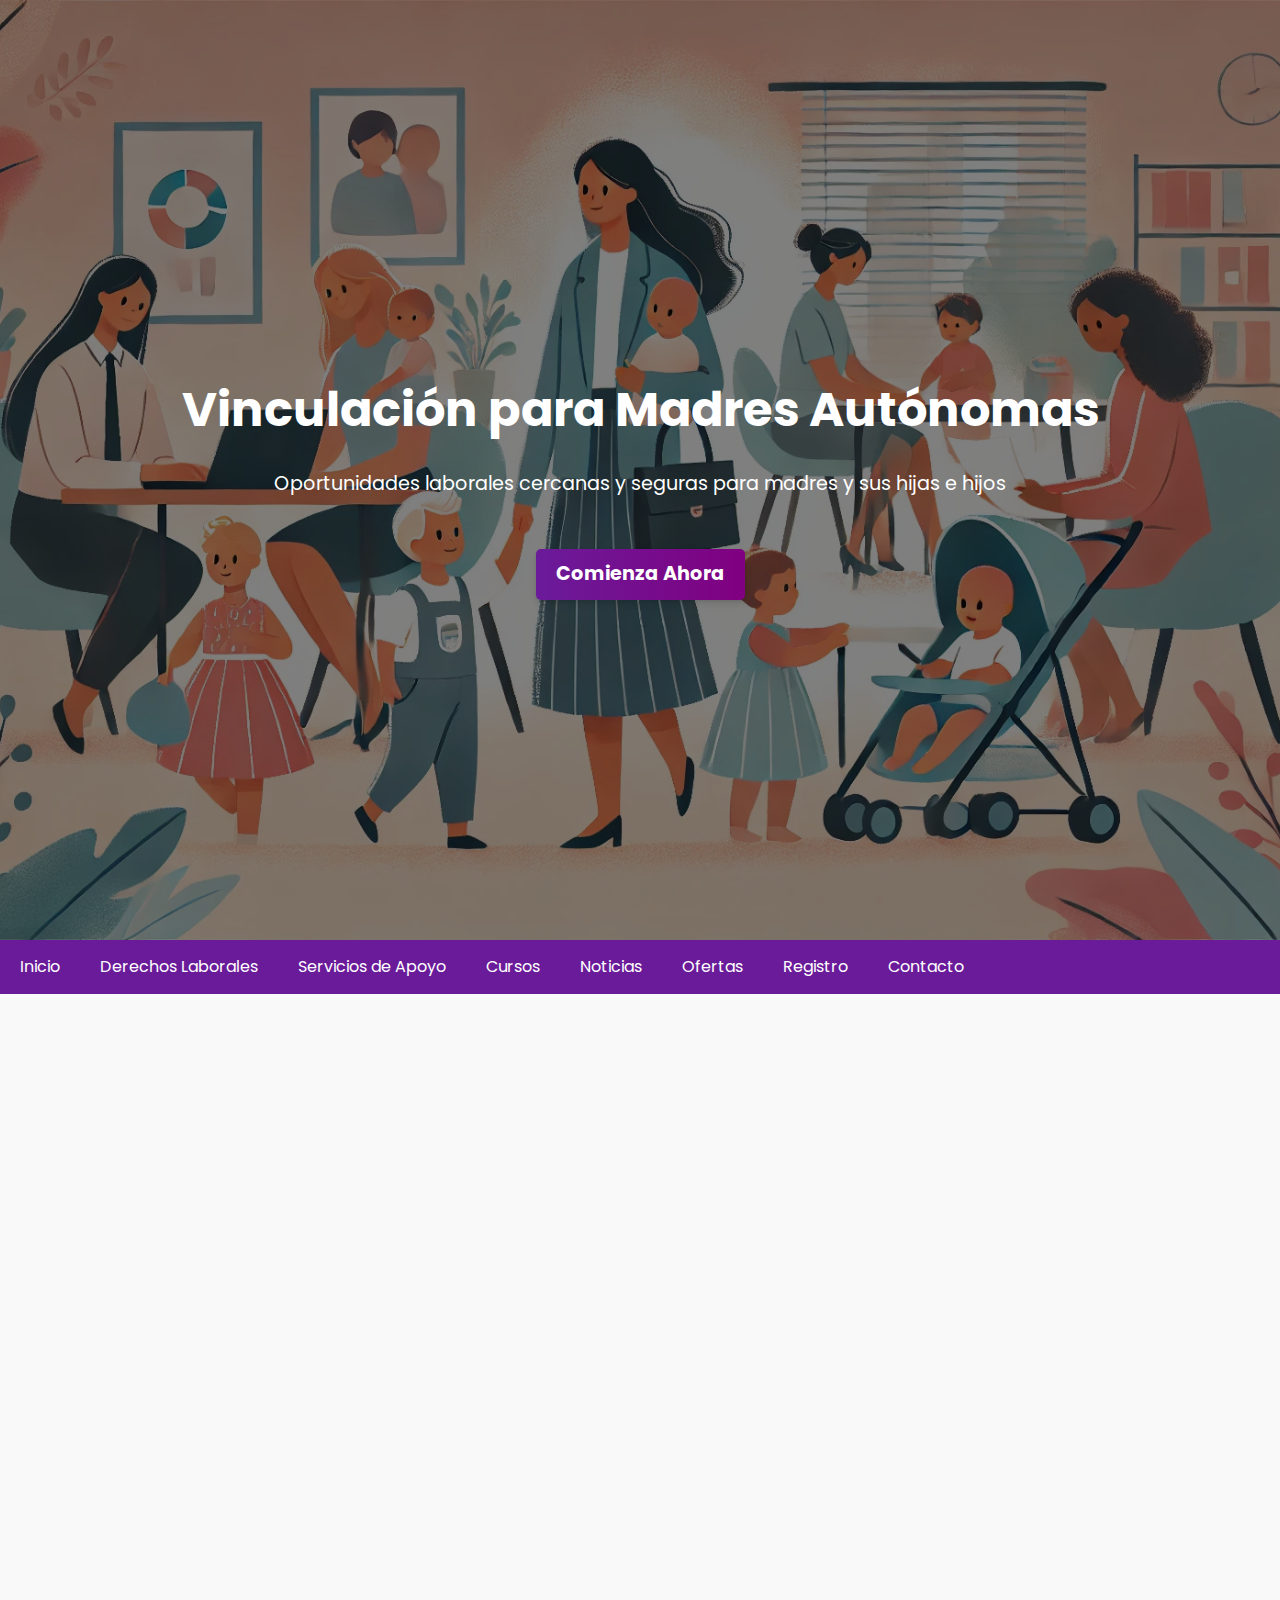
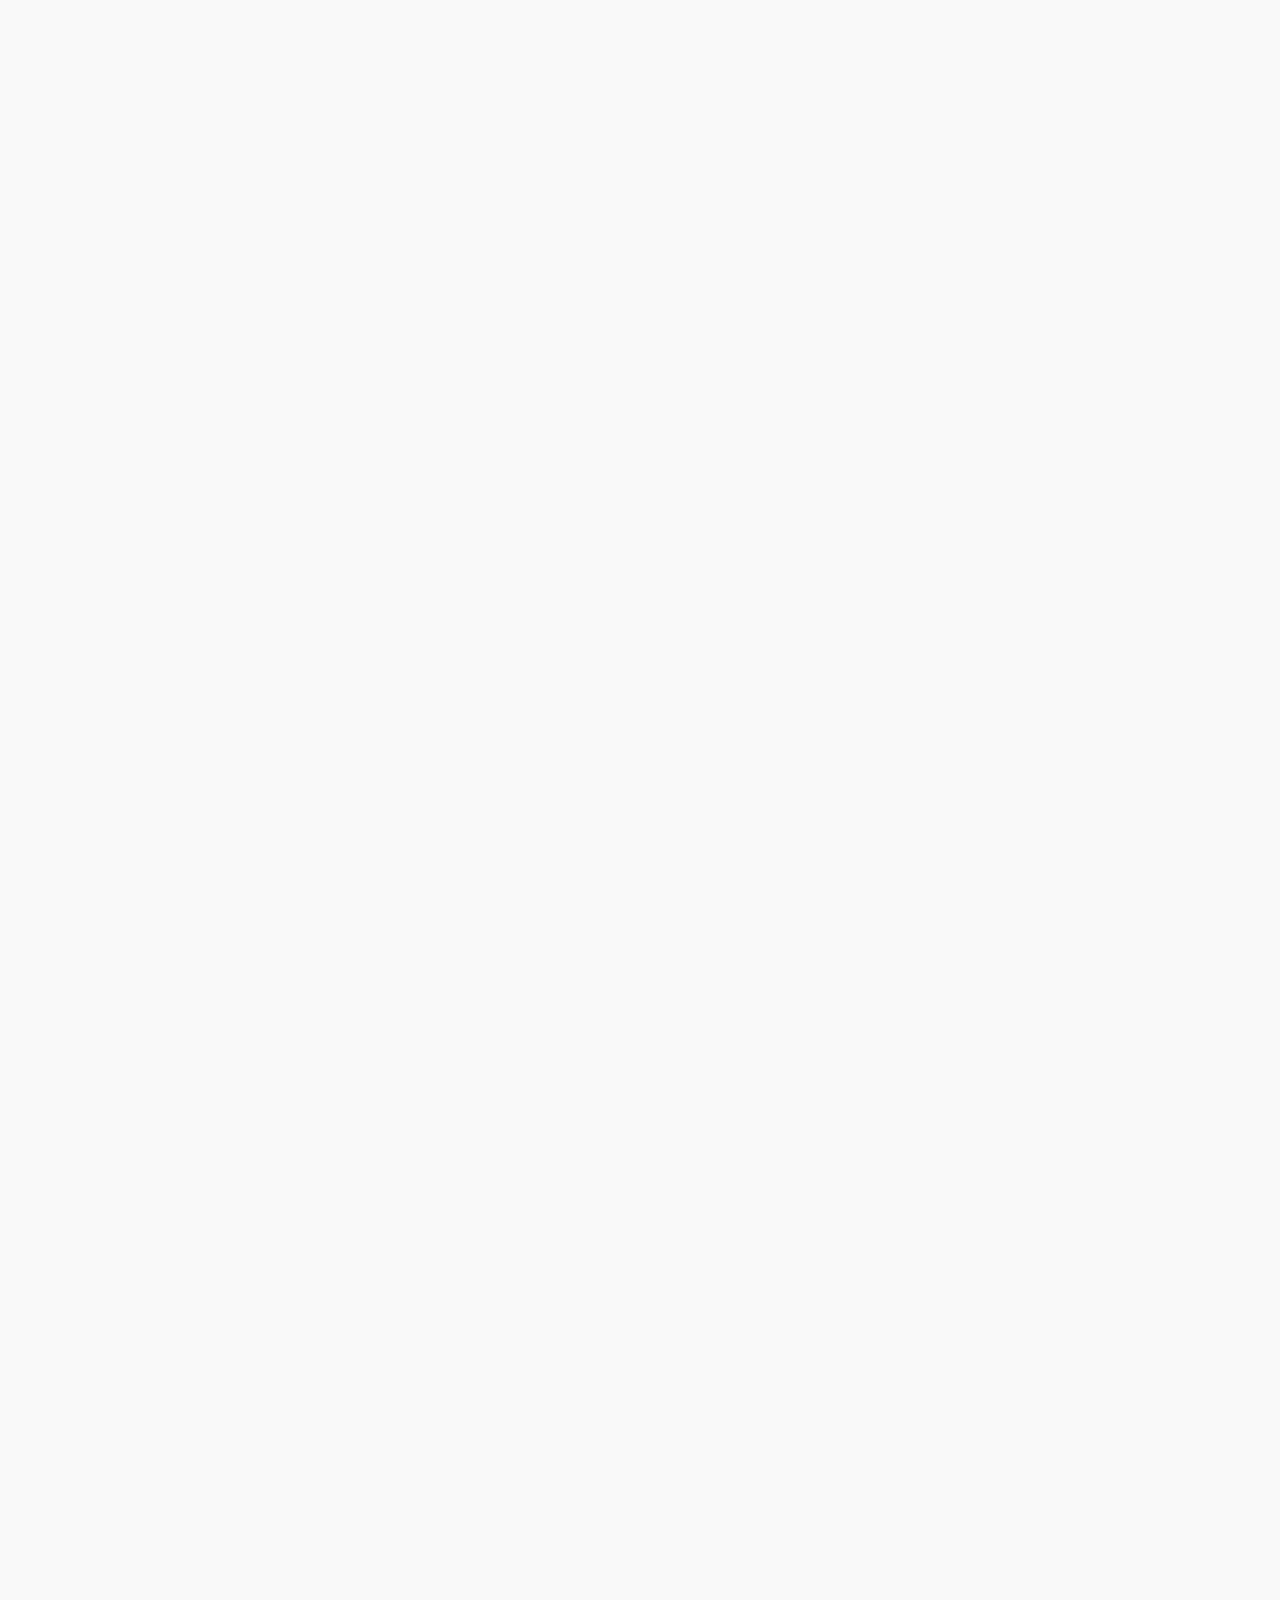
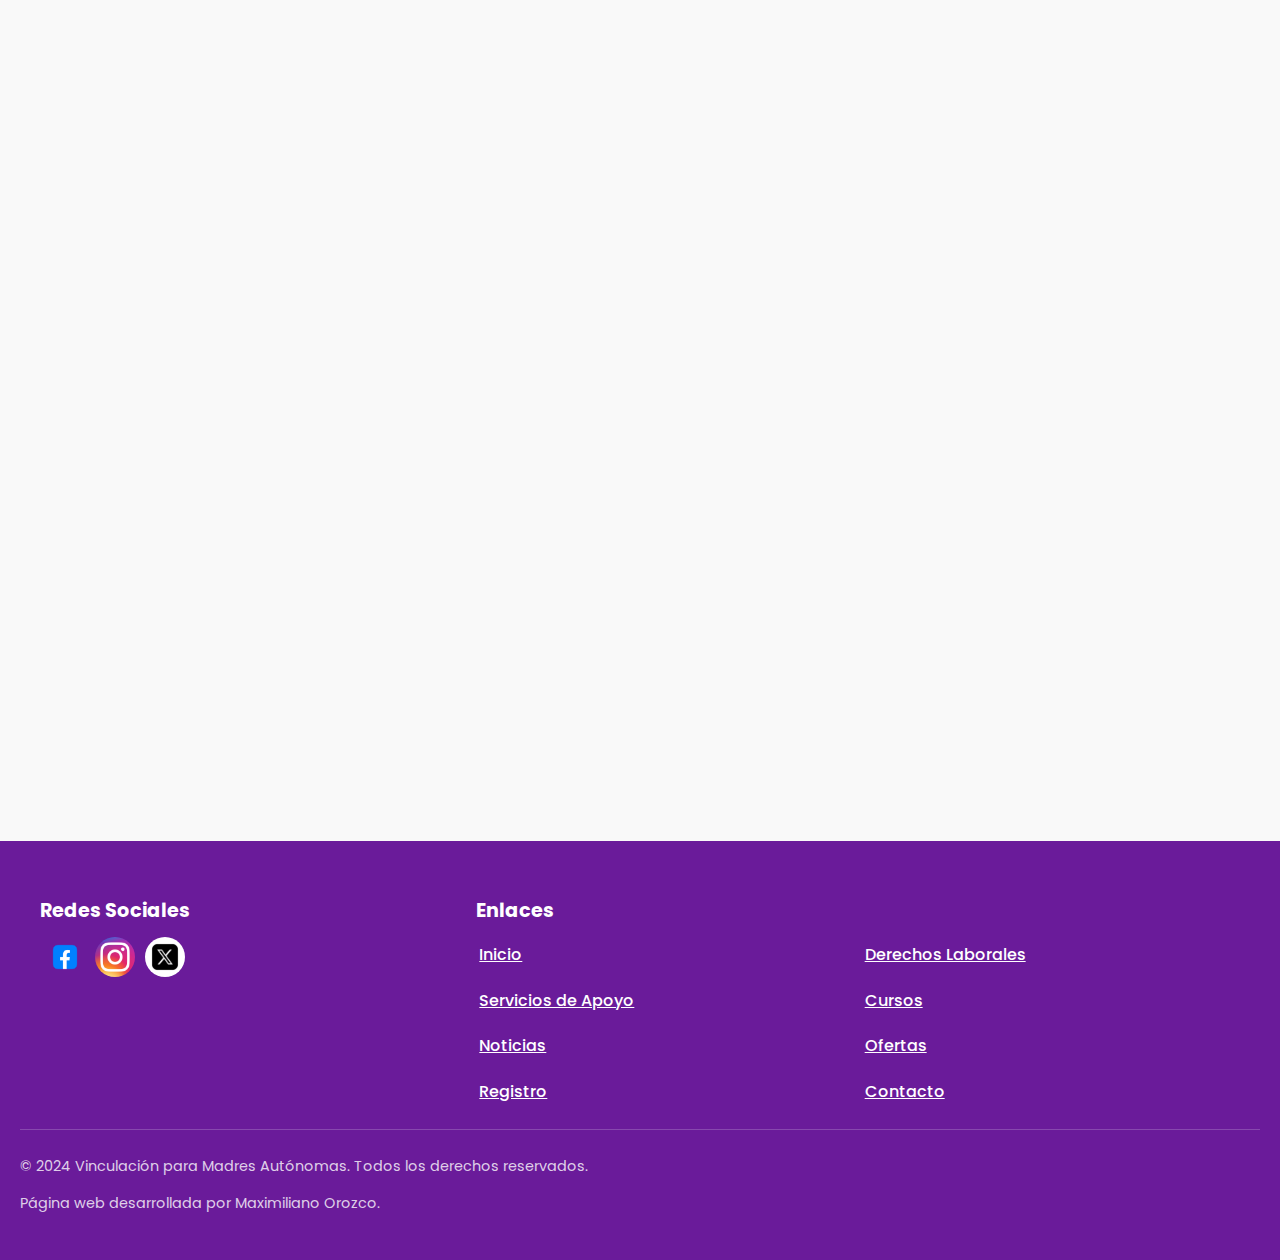
<file: index.html>
<!DOCTYPE html>
<html lang="es">
<head>
    <meta charset="UTF-8">
    <meta name="viewport" content="width=device-width, initial-scale=1.0">
    <title>Inicio | Vinculación para Madres Autónomas</title>
    <link href="https://fonts.googleapis.com/css2?family=Poppins:wght@300;400;600&display=swap" rel="stylesheet">
    <link rel="stylesheet" href="estilos.css">
</head>
<body>

<header class="hero-section">
    <div class="hero-content">
        <h1>Vinculación para Madres Autónomas</h1>
        <p>Oportunidades laborales cercanas y seguras para madres y sus hijas e hijos</p>
        <a href="#datos-inicio" class="btn-registro btn-hero">Comienza Ahora</a>
    </div>
</header>

<nav>
    <a href="index.html">Inicio</a>
    <a href="derechos.html">Derechos Laborales</a>
    <a href="servicios.html">Servicios de Apoyo</a>
    <a href="cursos.html">Cursos</a>
    <a href="noticias.html">Noticias</a>
    <a href="ofertas.html">Ofertas</a>
    <a href="registro.html">Registro</a>
    <a href="contacto.html">Contacto</a>
</nav>

<section class="section" id="datos-inicio">
    <h2>Inicio</h2>
    <img src="imagenes/inicio.webp" alt="Inicio" class="section-image">
    <p>Bienvenidas a nuestra plataforma, un espacio dedicado a apoyar a madres autónomas en la búsqueda de empleos que ofrezcan beneficios esenciales para ellas y sus hijas e hijos. Buscamos conectar a las madres con oportunidades cercanas y con un ambiente de trabajo flexible que se adapte a sus necesidades.</p>
</section>

<section class="section" id="que-buscamos">
    <h3>¿Qué buscamos?</h3>
    <img src="imagenes/buscamos.webp" alt="Qué buscamos" class="section-image">
    <p>Facilitar el acceso a empleos que proporcionen a las madres autónomas:</p>
    <ul class="goals-list">
        <li>Seguros médicos y otros beneficios para ellas y sus hijas e hijos.</li>
        <li>Proximidad a estancias infantiles y servicios educativos.</li>
        <li>Horarios laborales que permitan el cuidado y atención de sus hijas e hijos.</li>
    </ul>
</section>

<section class="section" id="mision-vision">
    <h3>Misión y Visión</h3>
    <img src="imagenes/mision_vision.webp" alt="Misión y Visión" class="section-image">
    <p><strong>Misión:</strong> Proveer soluciones laborales integrales para madres autónomas, conectándolas con empleos que promuevan su desarrollo personal y profesional, mientras cuidan del bienestar de sus familias.</p>
    <p><strong>Visión:</strong> Ser la plataforma líder en apoyo a madres autónomas, contribuyendo a una sociedad equitativa donde las mujeres encuentren igualdad de oportunidades en el ámbito laboral.</p>
</section>

<section class="section" id="objetivo">
    <h3>Objetivo</h3>
    <img src="imagenes/objetivo.webp" alt="Objetivo" class="section-image">
    <p>Brindar a las madres autónomas un acceso justo y rápido a empleos de calidad que consideren sus responsabilidades familiares, asegurando condiciones laborales que incluyen beneficios de seguridad, cercanía a servicios de estancias infantiles y flexibilidad en horarios.</p>
</section>

<section class="section" id="valores">
    <h3>Valores</h3>
    <img src="imagenes/valores.webp" alt="Valores" class="section-image">
    <div class="values-icons">
        <div class="value-item">
            <p><strong>Empatía:</strong> Nos ponemos en el lugar de cada madre para entender sus desafíos.</p>
        </div>
        <div class="value-item">
            <p><strong>Responsabilidad Social:</strong> Apoyamos el desarrollo profesional de las madres.</p>
        </div>
        <div class="value-item">
            <p><strong>Inclusión:</strong> Creamos un espacio de oportunidades laborales para todas.</p>
        </div>
    </div>
</section>

<footer class="footer">
    <div class="footer-container">
        <!-- Redes sociales -->
        <div class="footer-section">
            <h4>Redes Sociales</h4>
            <div class="social-icons">
                <a href="#"><img src="imagenes/facebook-icon.webp" alt="Facebook"></a>
                <a href="#"><img src="imagenes/instagram-icon.png" alt="Instagram"></a>
                <a href="#"><img src="imagenes/twitter-icon.png" alt="Twitter"></a>
            </div>
        </div>
        <!-- Enlaces útiles -->
        <div class="footer-section">
            <h4>Enlaces</h4>
            <ul class="footer-links horizontal-links">
                <li><a href="index.html">Inicio</a></li>
                <li><a href="derechos.html">Derechos Laborales</a></li>
                <li><a href="servicios.html">Servicios de Apoyo</a></li>
                <li><a href="cursos.html">Cursos</a></li>
                <li><a href="noticias.html">Noticias</a></li>
                <li><a href="ofertas.html">Ofertas</a></li>
                <li><a href="registro.html">Registro</a></li>
                <li><a href="contacto.html">Contacto</a></li>
            </ul>
        </div>
    </div>
    <!-- Copyright -->
    <div class="footer-bottom">
        <p>&copy; 2024 Vinculación para Madres Autónomas. Todos los derechos reservados.</p>
        <p>Página web desarrollada por Maximiliano Orozco.</p>

    </div>
</footer>




<script>
    document.addEventListener("DOMContentLoaded", () => {
        const elements = document.querySelectorAll(".section");

        const observer = new IntersectionObserver((entries, observer) => {
            entries.forEach(entry => {
                if (entry.isIntersecting) {
                    entry.target.classList.add("visible");
                    observer.unobserve(entry.target); // Detener observación una vez activada
                }
            });
        }, { threshold: 0.1 });

        elements.forEach(element => observer.observe(element));
    });
</script>

</body>
</html>
</file>
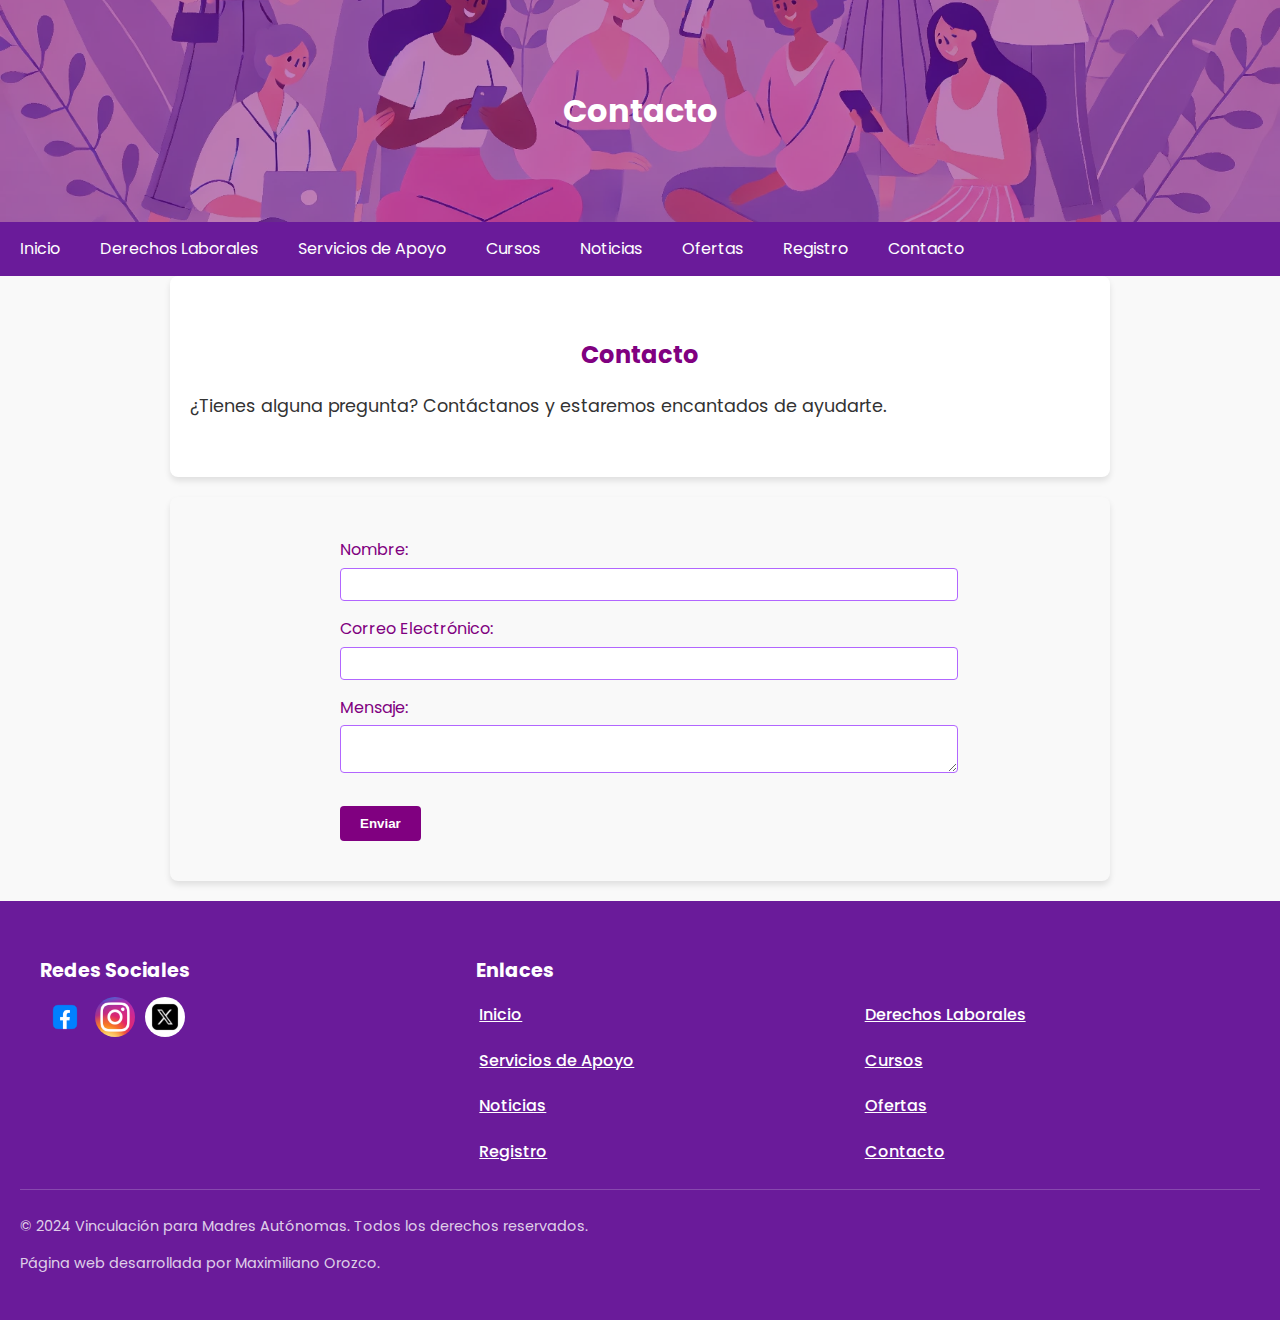
<file: contacto.html>
<!DOCTYPE html>
<html lang="es">
<head>
    <meta charset="UTF-8">
    <meta name="viewport" content="width=device-width, initial-scale=1.0">
    <title>Contacto | Vinculación para Madres Autónomas</title>
    <link href="https://fonts.googleapis.com/css2?family=Poppins:wght@300;400;600&display=swap" rel="stylesheet">
    <link rel="stylesheet" href="estilos.css">
</head>
<body>

<header class="header-contacto">
    <h1>Contacto</h1>
</header>

<nav>
    <a href="index.html">Inicio</a>
    <a href="derechos.html">Derechos Laborales</a>
    <a href="servicios.html">Servicios de Apoyo</a>
    <a href="cursos.html">Cursos</a>
    <a href="noticias.html">Noticias</a>
    <a href="ofertas.html">Ofertas</a>
    <a href="registro.html">Registro</a>
    <a href="contacto.html">Contacto</a>
</nav>

<section class="section">
    <h2>Contacto</h2>
    <p>¿Tienes alguna pregunta? Contáctanos y estaremos encantados de ayudarte.</p>
</section>

<!-- Formulario con animaciones -->
<section class="section form-container">
    <form action="#" method="post">
        <div class="form-field">
            <label for="name">Nombre:</label>
            <input type="text" id="name" name="name" required>
        </div>
        <div class="form-field">
            <label for="email">Correo Electrónico:</label>
            <input type="email" id="email" name="email" required>
        </div>
        <div class="form-field">
            <label for="message">Mensaje:</label>
            <textarea id="message" name="message" required></textarea>
        </div>
        <button type="submit" class="btn-submit">Enviar</button>
    </form>
</section>

<footer class="footer">
    <div class="footer-container">
        <!-- Redes sociales -->
        <div class="footer-section">
            <h4>Redes Sociales</h4>
            <div class="social-icons">
                <a href="#"><img src="imagenes/facebook-icon.webp" alt="Facebook"></a>
                <a href="#"><img src="imagenes/instagram-icon.png" alt="Instagram"></a>
                <a href="#"><img src="imagenes/twitter-icon.png" alt="Twitter"></a>
            </div>
        </div>
        <!-- Enlaces útiles -->
        <div class="footer-section">
            <h4>Enlaces</h4>
            <ul class="footer-links horizontal-links">
                <li><a href="index.html">Inicio</a></li>
                <li><a href="derechos.html">Derechos Laborales</a></li>
                <li><a href="servicios.html">Servicios de Apoyo</a></li>
                <li><a href="cursos.html">Cursos</a></li>
                <li><a href="noticias.html">Noticias</a></li>
                <li><a href="ofertas.html">Ofertas</a></li>
                <li><a href="registro.html">Registro</a></li>
                <li><a href="contacto.html">Contacto</a></li>
            </ul>
        </div>
    </div>
    <!-- Copyright -->
    <div class="footer-bottom">
        <p>&copy; 2024 Vinculación para Madres Autónomas. Todos los derechos reservados.</p>
        <p>Página web desarrollada por Maximiliano Orozco.</p>

    </div>
</footer>

<script>
    document.addEventListener("DOMContentLoaded", () => {
        const elements = document.querySelectorAll(".section, .form-field, .btn-submit");

        const observer = new IntersectionObserver((entries, observer) => {
            entries.forEach(entry => {
                if (entry.isIntersecting) {
                    entry.target.classList.add("visible");
                    observer.unobserve(entry.target); // Detener observación una vez activada
                }
            });
        }, { threshold: 0.1 });

        elements.forEach(element => observer.observe(element));
    });
</script>

</body>
</html>
</file>
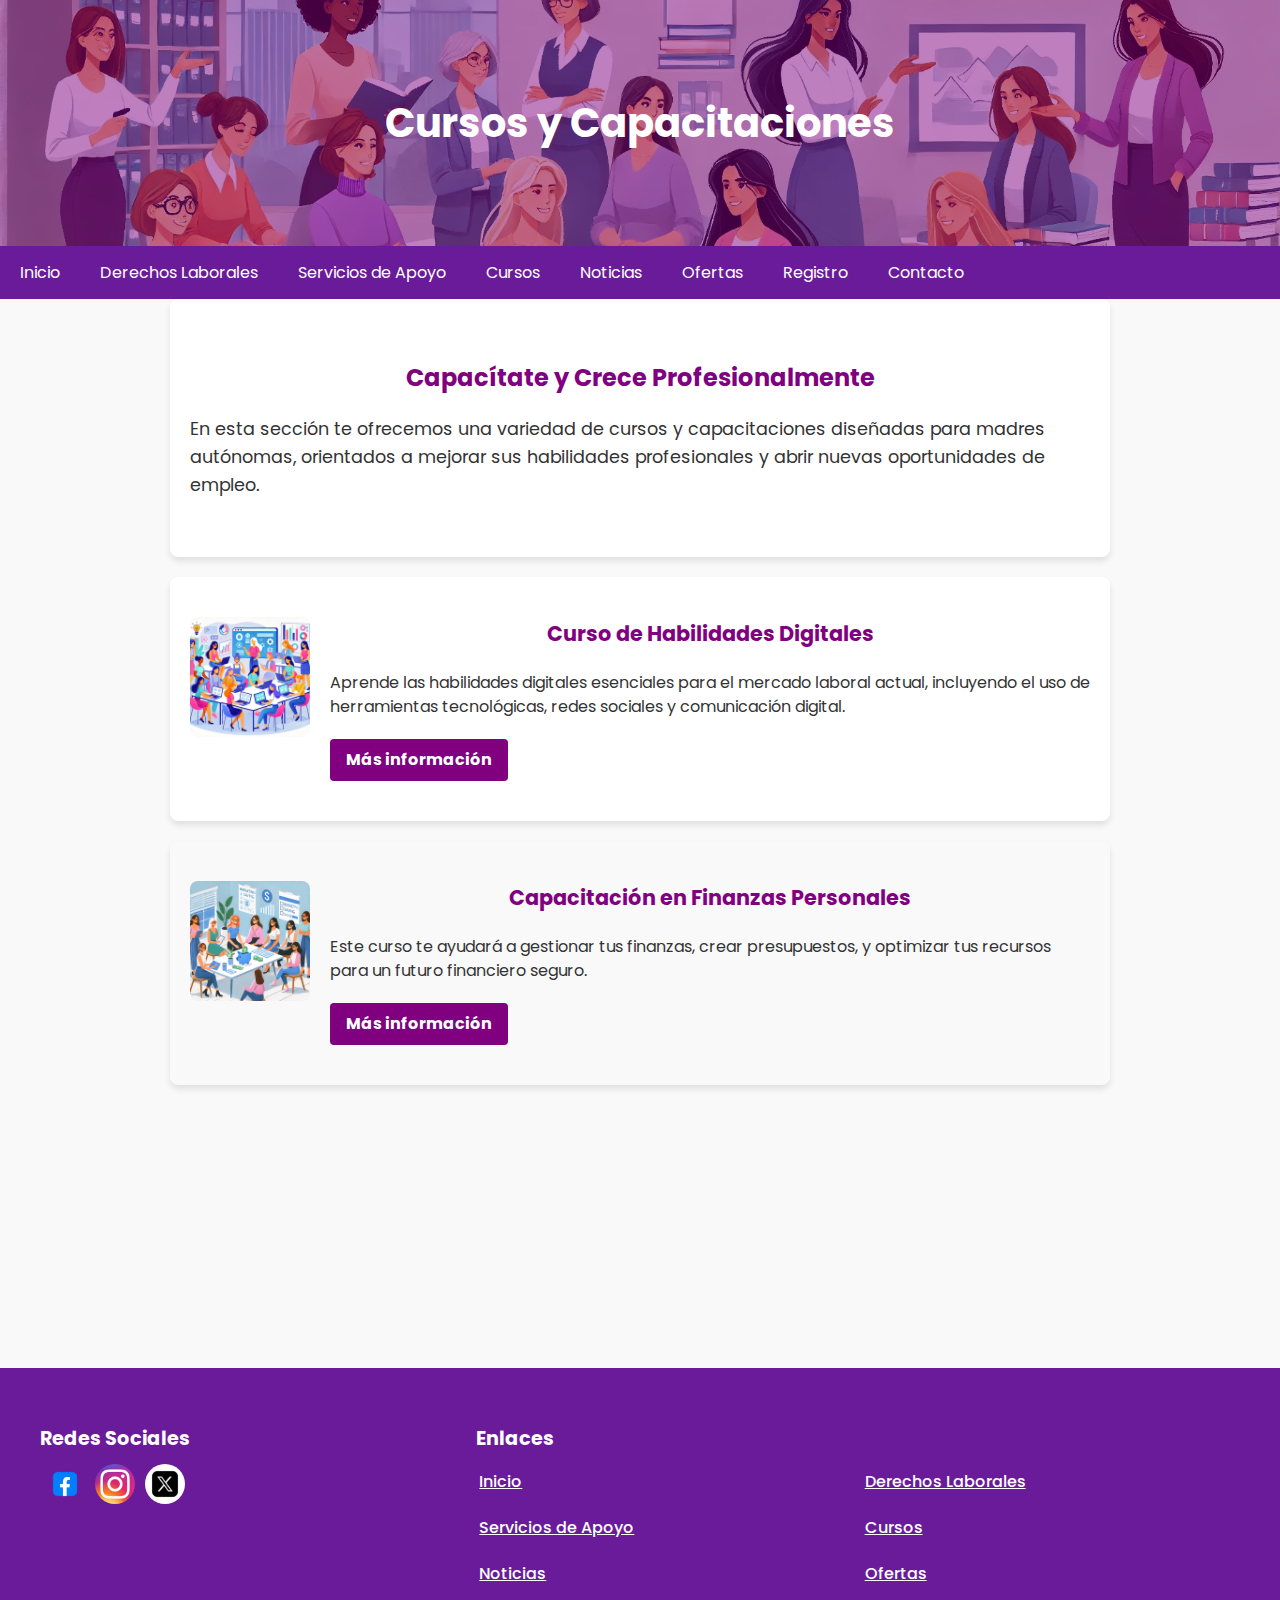
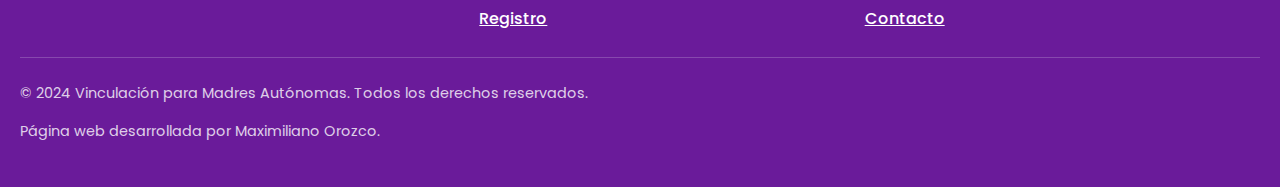
<file: cursos.html>
<!DOCTYPE html>
<html lang="es">
<head>
    <meta charset="UTF-8">
    <meta name="viewport" content="width=device-width, initial-scale=1.0">
    <title>Cursos y Capacitaciones | Vinculación para Madres Autónomas</title>
    <link href="https://fonts.googleapis.com/css2?family=Poppins:wght@300;400;600&display=swap" rel="stylesheet">
    <link rel="stylesheet" href="estilos.css">
</head>
<body>

<header class="header-cursos">
    <h1>Cursos y Capacitaciones</h1>
</header>

<nav>
    <a href="index.html">Inicio</a>
    <a href="derechos.html">Derechos Laborales</a>
    <a href="servicios.html">Servicios de Apoyo</a>
    <a href="cursos.html">Cursos</a>
    <a href="noticias.html">Noticias</a>
    <a href="ofertas.html">Ofertas</a>
    <a href="registro.html">Registro</a>
    <a href="contacto.html">Contacto</a>
</nav>

<section class="section">
    <h2>Capacítate y Crece Profesionalmente</h2>
    <p>En esta sección te ofrecemos una variedad de cursos y capacitaciones diseñadas para madres autónomas, orientados a mejorar sus habilidades profesionales y abrir nuevas oportunidades de empleo.</p>
</section>

<!-- Contenedor para los cursos -->
<div class="courses-container">
    <section class="section curso-item">
        <img src="imagenes/curso1.webp" alt="Imagen de curso 1" class="curso-image">
        <div class="curso-content">
            <h3>Curso de Habilidades Digitales</h3>
            <p>Aprende las habilidades digitales esenciales para el mercado laboral actual, incluyendo el uso de herramientas tecnológicas, redes sociales y comunicación digital.</p>
            <a href="https://mamisdigitales.org/" class="btn-learn-more">Más información</a>
        </div>
    </section>

    <section class="section curso-item">
        <img src="imagenes/curso2.webp" alt="Imagen de curso 2" class="curso-image">
        <div class="curso-content">
            <h3>Capacitación en Finanzas Personales</h3>
            <p>Este curso te ayudará a gestionar tus finanzas, crear presupuestos, y optimizar tus recursos para un futuro financiero seguro.</p>
            <a href="https://revista.condusef.gob.mx/2024/05/finanzas-para-madres-trabajadoras/" class="btn-learn-more">Más información</a>
        </div>
    </section>

    <section class="section curso-item">
        <img src="imagenes/curso3.webp" alt="Imagen de curso 3" class="curso-image">
        <div class="curso-content">
            <h3>Desarrollo Profesional y Habilidades de Entrevista</h3>
            <p>Fortalece tus habilidades de presentación, aprende a crear un currículum efectivo y mejora tus técnicas de entrevista.</p>
            <a href="https://www.esan.edu.pe/quick-learning/talleres-y-seminarios/el-arte-de-la-entrevista-desarrolla-estrategias-y-habilidades-para-dejar-huella" class="btn-learn-more">Más información</a>
        </div>
    </section>
</div>

<footer class="footer">
    <div class="footer-container">
        <!-- Redes sociales -->
        <div class="footer-section">
            <h4>Redes Sociales</h4>
            <div class="social-icons">
                <a href="#"><img src="imagenes/facebook-icon.webp" alt="Facebook"></a>
                <a href="#"><img src="imagenes/instagram-icon.png" alt="Instagram"></a>
                <a href="#"><img src="imagenes/twitter-icon.png" alt="Twitter"></a>
            </div>
        </div>
        <!-- Enlaces útiles -->
        <div class="footer-section">
            <h4>Enlaces</h4>
            <ul class="footer-links horizontal-links">
                <li><a href="index.html">Inicio</a></li>
                <li><a href="derechos.html">Derechos Laborales</a></li>
                <li><a href="servicios.html">Servicios de Apoyo</a></li>
                <li><a href="cursos.html">Cursos</a></li>
                <li><a href="noticias.html">Noticias</a></li>
                <li><a href="ofertas.html">Ofertas</a></li>
                <li><a href="registro.html">Registro</a></li>
                <li><a href="contacto.html">Contacto</a></li>
            </ul>
        </div>
    </div>
    <!-- Copyright -->
    <div class="footer-bottom">
        <p>&copy; 2024 Vinculación para Madres Autónomas. Todos los derechos reservados.</p>
        <p>Página web desarrollada por Maximiliano Orozco.</p>

    </div>
</footer>

<script>
    document.addEventListener("DOMContentLoaded", () => {
        const elements = document.querySelectorAll(".section, .curso-item");

        const observer = new IntersectionObserver((entries, observer) => {
            entries.forEach(entry => {
                if (entry.isIntersecting) {
                    entry.target.classList.add("visible");
                    observer.unobserve(entry.target); // Detener observación una vez activada
                }
            });
        }, { threshold: 0.1 });

        elements.forEach(element => observer.observe(element));
    });
</script>

</body>
</html>
</file>
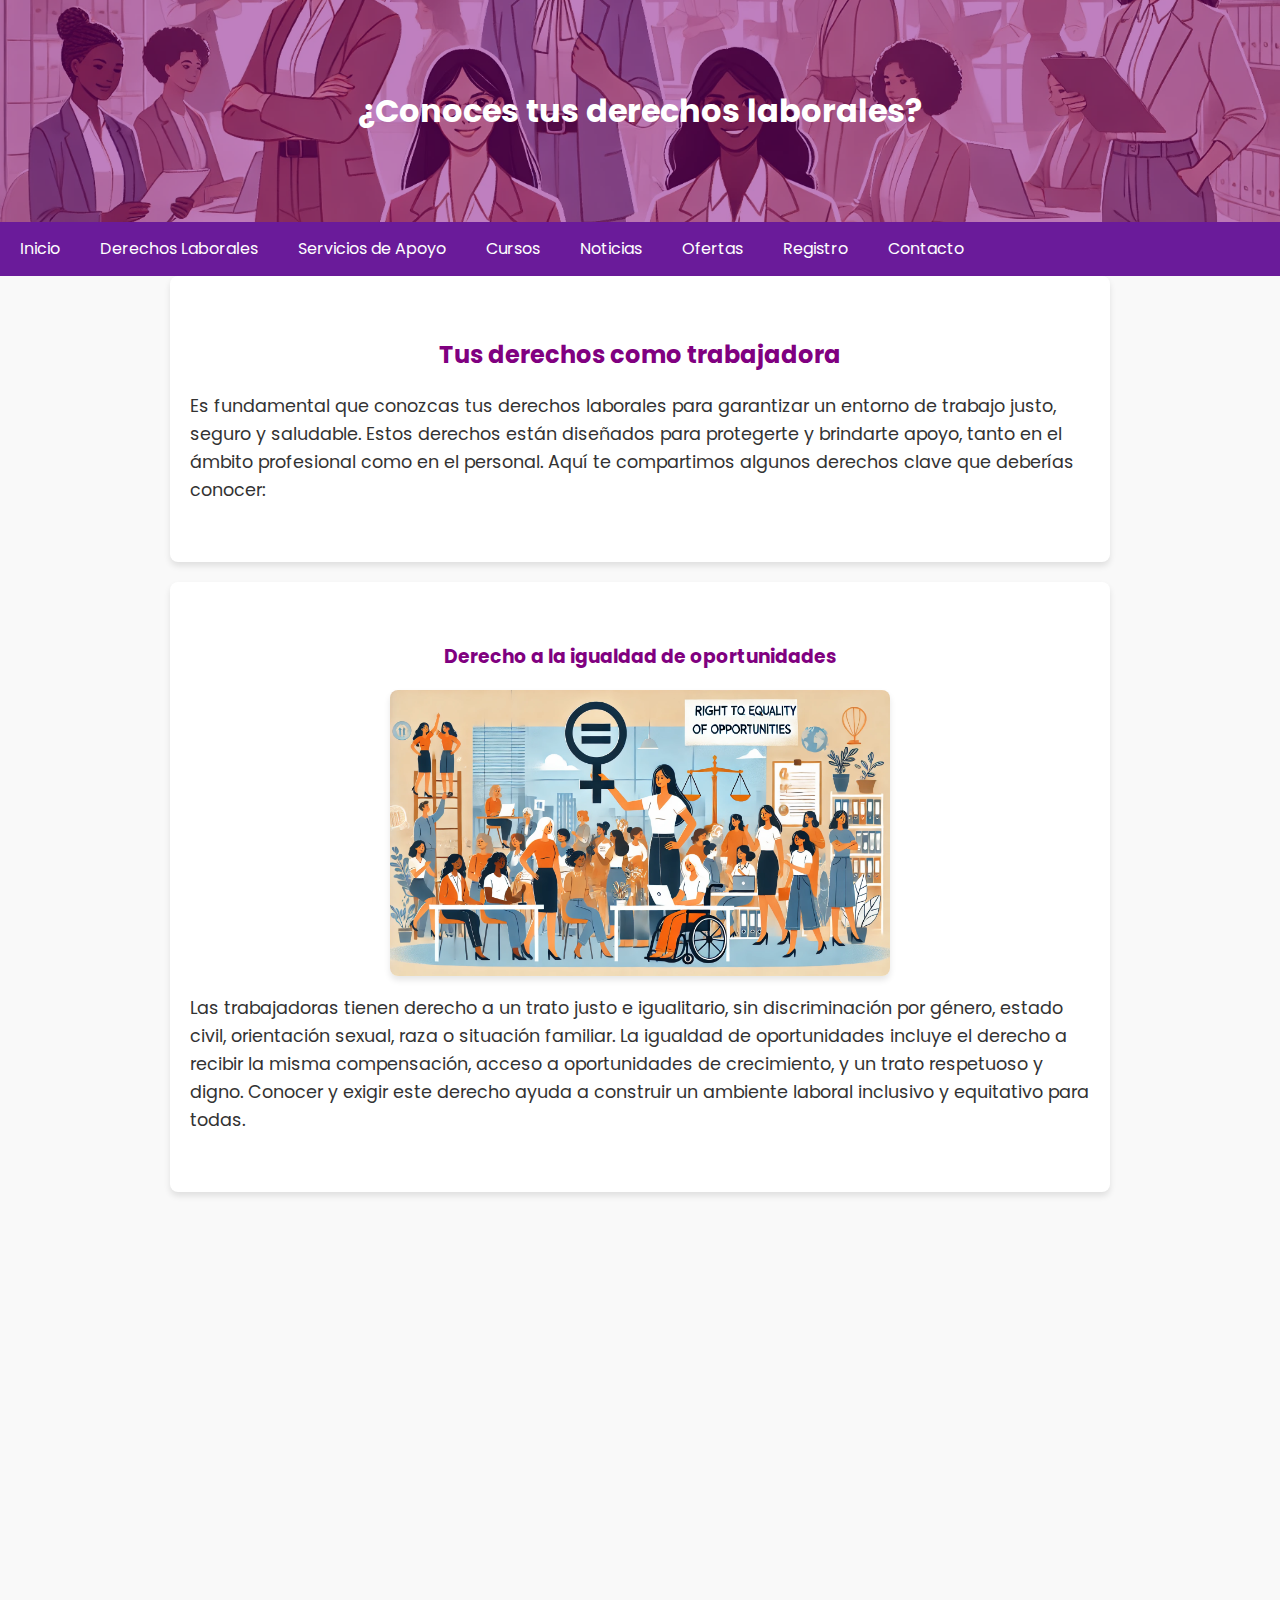
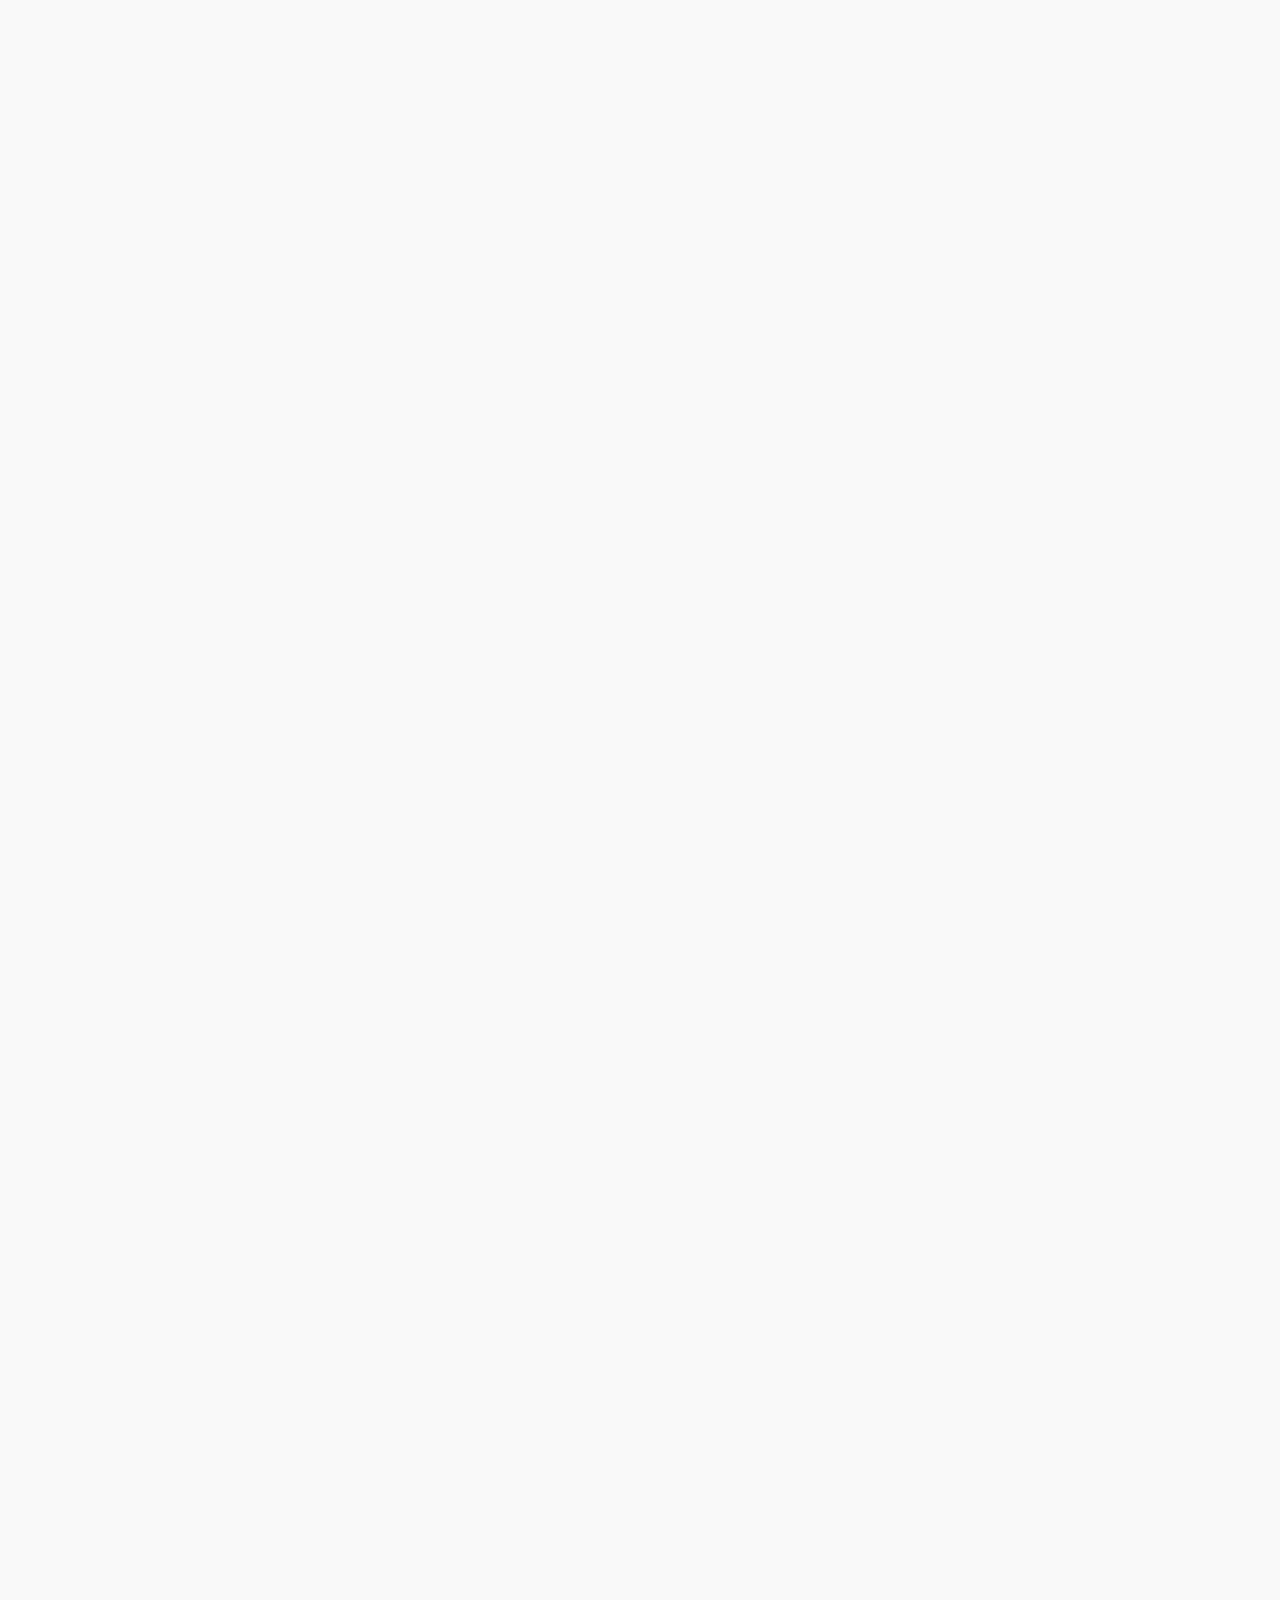
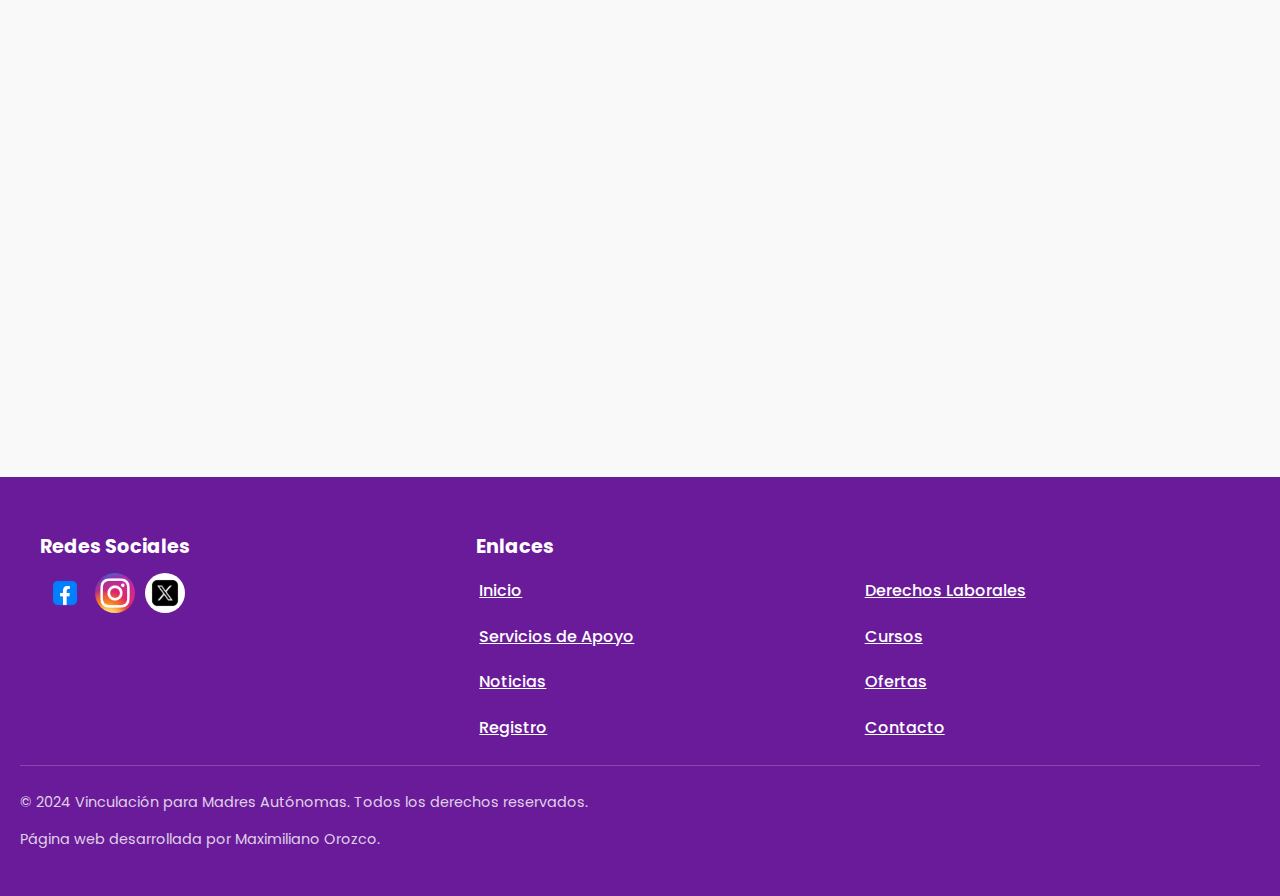
<file: derechos.html>
<!DOCTYPE html>
<html lang="es">
<head>
    <meta charset="UTF-8">
    <meta name="viewport" content="width=device-width, initial-scale=1.0">
    <title>¿Conoces tus derechos laborales? | Vinculación para Madres Autónomas</title>
    <link href="https://fonts.googleapis.com/css2?family=Poppins:wght@300;400;600&display=swap" rel="stylesheet">
    <link rel="stylesheet" href="estilos.css">
</head>
<body>

<header class="header-derechos">
    <h1>¿Conoces tus derechos laborales?</h1>
</header>

<nav>
    <a href="index.html">Inicio</a>
    <a href="derechos.html">Derechos Laborales</a>
    <a href="servicios.html">Servicios de Apoyo</a>
    <a href="cursos.html">Cursos</a>
    <a href="noticias.html">Noticias</a>
    <a href="ofertas.html">Ofertas</a>
    <a href="registro.html">Registro</a>
    <a href="contacto.html">Contacto</a>
</nav>

<section class="section">
    <h2>Tus derechos como trabajadora</h2>
    <p>Es fundamental que conozcas tus derechos laborales para garantizar un entorno de trabajo justo, seguro y saludable. Estos derechos están diseñados para protegerte y brindarte apoyo, tanto en el ámbito profesional como en el personal. Aquí te compartimos algunos derechos clave que deberías conocer:</p>
</section>

<!-- Contenedor para los bloques de derechos -->
<div class="rights-container">
    <section class="section right-section">
        <h3>Derecho a la igualdad de oportunidades</h3>
        <img src="imagenes/derecho_igualdad.webp" alt="Igualdad de oportunidades" class="section-image">
        <p>Las trabajadoras tienen derecho a un trato justo e igualitario, sin discriminación por género, estado civil, orientación sexual, raza o situación familiar. La igualdad de oportunidades incluye el derecho a recibir la misma compensación, acceso a oportunidades de crecimiento, y un trato respetuoso y digno. Conocer y exigir este derecho ayuda a construir un ambiente laboral inclusivo y equitativo para todas.</p>
    </section>

    <section class="section right-section">
        <h3>Derecho a permisos de maternidad</h3>
        <img src="imagenes/derecho_maternidad.webp" alt="Permisos de maternidad" class="section-image">
        <p>El permiso de maternidad es un derecho fundamental que permite a las madres tomarse un tiempo remunerado para cuidar a sus hijas e hijos recién nacidos, sin temor a perder su empleo. Esto incluye la seguridad de regresar a su puesto de trabajo tras la licencia y el derecho a solicitar adaptaciones, como la reducción de jornada. Infórmate sobre la duración y los requisitos específicos en tu país para aprovechar al máximo este derecho.</p>
    </section>

    <section class="section right-section">
        <h3>Derecho a un ambiente de trabajo seguro</h3>
        <img src="imagenes/derecho_seguridad.webp" alt="Ambiente de trabajo seguro" class="section-image">
        <p>Todas las trabajadoras tienen derecho a un lugar de trabajo que proteja su salud física y mental. Esto incluye medidas de seguridad adecuadas, como equipos de protección, pausas regulares, y un entorno libre de acoso y violencia. Además, tienes derecho a recibir capacitación sobre seguridad laboral y acceso a recursos de salud mental, creando así un entorno laboral que priorice tu bienestar.</p>
    </section>

    <section class="section right-section">
        <h3>Derecho a prestaciones y beneficios</h3>
        <img src="imagenes/derecho_prestaciones.webp" alt="Prestaciones y beneficios" class="section-image">
        <p>Además del salario, tienes derecho a recibir beneficios que contribuyan a tu calidad de vida y la de tu familia. Estos pueden incluir seguro médico, vacaciones pagadas, fondos de retiro y otros incentivos específicos. Conocer estos beneficios te permite planificar mejor tus finanzas y obtener el respaldo necesario para situaciones imprevistas, como enfermedades o emergencias familiares.</p>
    </section>

    <section class="section right-section">
        <h3>Derecho a horarios flexibles</h3>
        <img src="imagenes/derecho_horarios.webp" alt="Horarios flexibles" class="section-image">
        <p>El derecho a solicitar horarios de trabajo flexibles o adaptados a tus necesidades es esencial, especialmente para madres solteras. Este derecho te permite negociar jornadas que se ajusten a tus responsabilidades familiares, como llevar a tus hijas e hijos a la escuela o estar presente en eventos importantes. Consulta las políticas de tu empresa y asegúrate de saber cómo solicitar un horario flexible para equilibrar mejor tu vida personal y laboral.</p>
    </section>
</div>

<footer class="footer">
    <div class="footer-container">
        <!-- Redes sociales -->
        <div class="footer-section">
            <h4>Redes Sociales</h4>
            <div class="social-icons">
                <a href="#"><img src="imagenes/facebook-icon.webp" alt="Facebook"></a>
                <a href="#"><img src="imagenes/instagram-icon.png" alt="Instagram"></a>
                <a href="#"><img src="imagenes/twitter-icon.png" alt="Twitter"></a>
            </div>
        </div>
        <!-- Enlaces útiles -->
        <div class="footer-section">
            <h4>Enlaces</h4>
            <ul class="footer-links horizontal-links">
                <li><a href="index.html">Inicio</a></li>
                <li><a href="derechos.html">Derechos Laborales</a></li>
                <li><a href="servicios.html">Servicios de Apoyo</a></li>
                <li><a href="cursos.html">Cursos</a></li>
                <li><a href="noticias.html">Noticias</a></li>
                <li><a href="ofertas.html">Ofertas</a></li>
                <li><a href="registro.html">Registro</a></li>
                <li><a href="contacto.html">Contacto</a></li>
            </ul>
        </div>
    </div>
    <!-- Copyright -->
    <div class="footer-bottom">
        <p>&copy; 2024 Vinculación para Madres Autónomas. Todos los derechos reservados.</p>
        <p>Página web desarrollada por Maximiliano Orozco.</p>

    </div>
</footer>

<script>
    document.addEventListener("DOMContentLoaded", () => {
        const elements = document.querySelectorAll(".section, .right-section");

        const observer = new IntersectionObserver((entries, observer) => {
            entries.forEach(entry => {
                if (entry.isIntersecting) {
                    entry.target.classList.add("visible");
                    observer.unobserve(entry.target); // Dejar de observar después de activar
                }
            });
        }, { threshold: 0.1 });

        elements.forEach(element => observer.observe(element));
    });
</script>

</body>
</html>
</file>
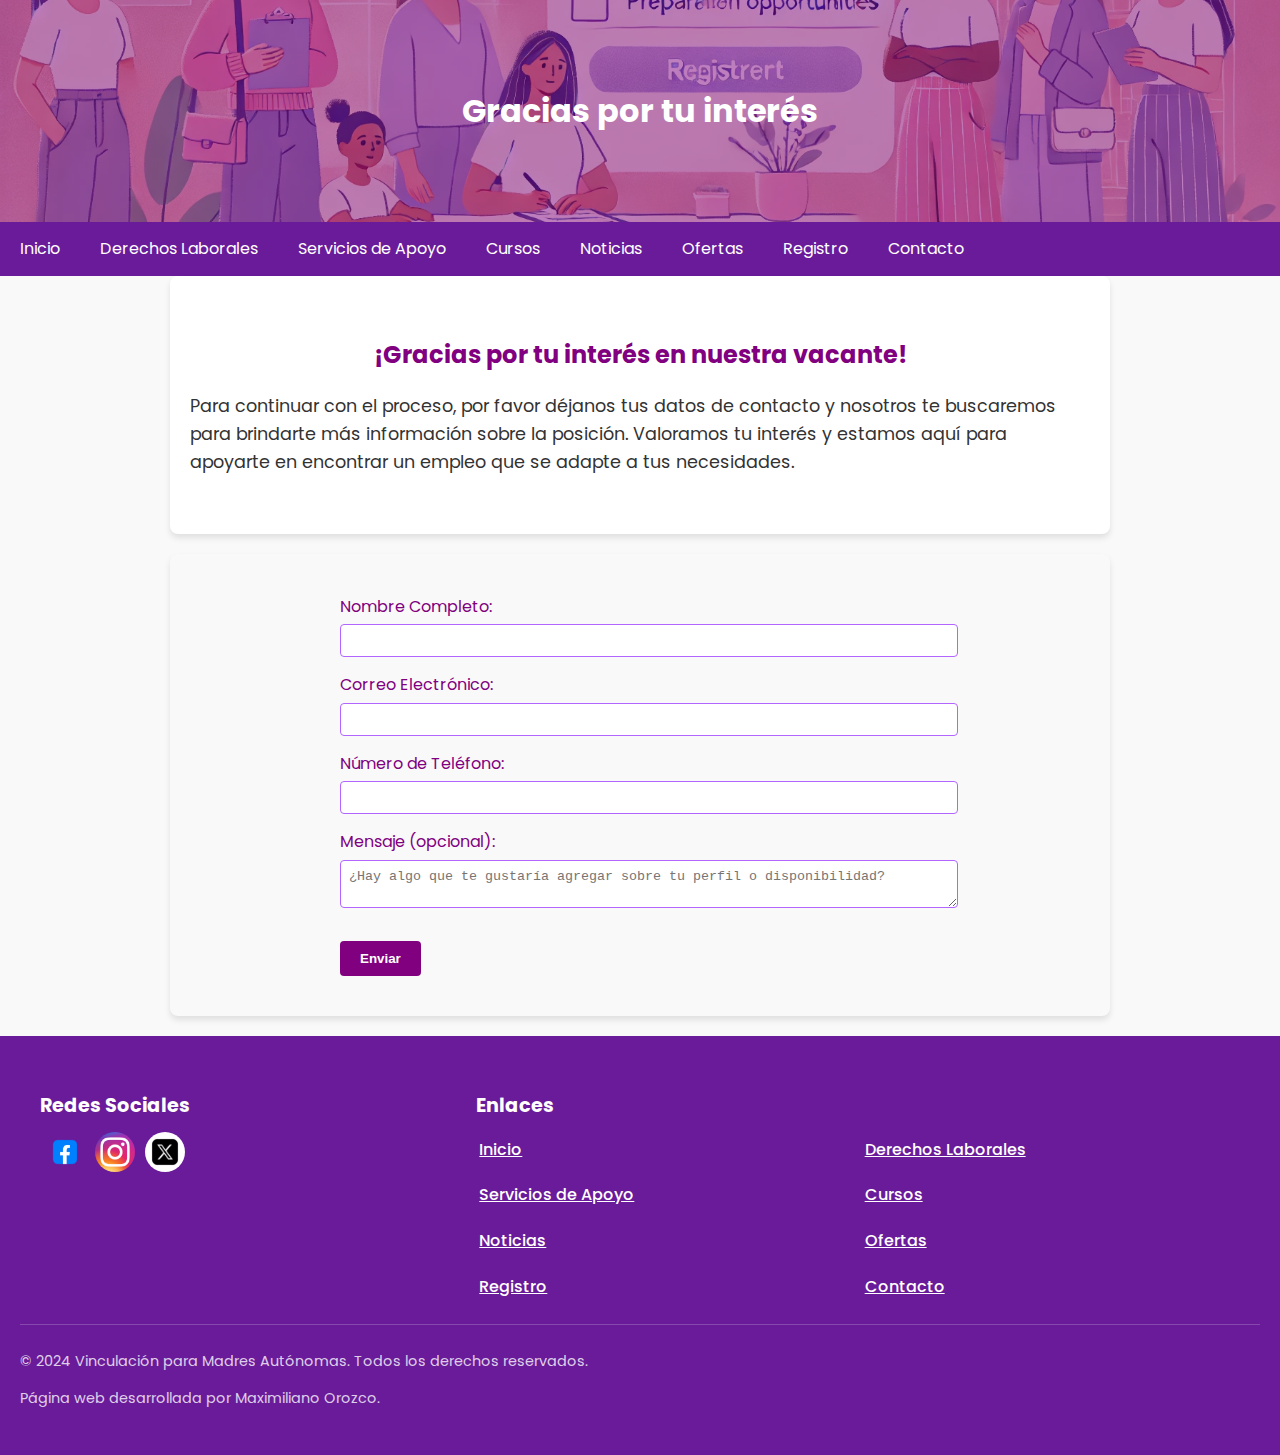
<file: interes.html>
<!DOCTYPE html>
<html lang="es">
<head>
    <meta charset="UTF-8">
    <meta name="viewport" content="width=device-width, initial-scale=1.0">
    <title>Gracias por tu interés | Vinculación para Madres Autónomas</title>
    <link href="https://fonts.googleapis.com/css2?family=Poppins:wght@300;400;600&display=swap" rel="stylesheet">
    <link rel="stylesheet" href="estilos.css">
</head>
<body>

<header class="header-interes">
    <h1>Gracias por tu interés</h1>
</header>

<nav>
    <a href="index.html">Inicio</a>
    <a href="derechos.html">Derechos Laborales</a>
    <a href="servicios.html">Servicios de Apoyo</a>
    <a href="cursos.html">Cursos</a>
    <a href="noticias.html">Noticias</a>
    <a href="ofertas.html">Ofertas</a>
    <a href="registro.html">Registro</a>
    <a href="contacto.html">Contacto</a>
</nav>

<section class="section">
    <h2>¡Gracias por tu interés en nuestra vacante!</h2>
    <p>Para continuar con el proceso, por favor déjanos tus datos de contacto y nosotros te buscaremos para brindarte más información sobre la posición. Valoramos tu interés y estamos aquí para apoyarte en encontrar un empleo que se adapte a tus necesidades.</p>
</section>

<!-- Formulario con animaciones -->
<section class="section form-container">
    <form action="#" method="post">
        <div class="form-field">
            <label for="nombre">Nombre Completo:</label>
            <input type="text" id="nombre" name="nombre" required>
        </div>
        <div class="form-field">
            <label for="email">Correo Electrónico:</label>
            <input type="email" id="email" name="email" required>
        </div>
        <div class="form-field">
            <label for="telefono">Número de Teléfono:</label>
            <input type="tel" id="telefono" name="telefono" required>
        </div>
        <div class="form-field">
            <label for="mensaje">Mensaje (opcional):</label>
            <textarea id="mensaje" name="mensaje" placeholder="¿Hay algo que te gustaría agregar sobre tu perfil o disponibilidad?"></textarea>
        </div>
        <button type="submit" class="btn-submit">Enviar</button>
    </form>
</section>

<footer class="footer">
    <div class="footer-container">
        <!-- Redes sociales -->
        <div class="footer-section">
            <h4>Redes Sociales</h4>
            <div class="social-icons">
                <a href="#"><img src="imagenes/facebook-icon.webp" alt="Facebook"></a>
                <a href="#"><img src="imagenes/instagram-icon.png" alt="Instagram"></a>
                <a href="#"><img src="imagenes/twitter-icon.png" alt="Twitter"></a>
            </div>
        </div>
        <!-- Enlaces útiles -->
        <div class="footer-section">
            <h4>Enlaces</h4>
            <ul class="footer-links horizontal-links">
                <li><a href="index.html">Inicio</a></li>
                <li><a href="derechos.html">Derechos Laborales</a></li>
                <li><a href="servicios.html">Servicios de Apoyo</a></li>
                <li><a href="cursos.html">Cursos</a></li>
                <li><a href="noticias.html">Noticias</a></li>
                <li><a href="ofertas.html">Ofertas</a></li>
                <li><a href="registro.html">Registro</a></li>
                <li><a href="contacto.html">Contacto</a></li>
            </ul>
        </div>
    </div>
    <!-- Copyright -->
    <div class="footer-bottom">
        <p>&copy; 2024 Vinculación para Madres Autónomas. Todos los derechos reservados.</p>
        <p>Página web desarrollada por Maximiliano Orozco.</p>

    </div>
</footer>

<script>
    document.addEventListener("DOMContentLoaded", () => {
        const elements = document.querySelectorAll(".section, .form-field, .btn-submit");

        const observer = new IntersectionObserver((entries, observer) => {
            entries.forEach(entry => {
                if (entry.isIntersecting) {
                    entry.target.classList.add("visible");
                    observer.unobserve(entry.target); // Detener observación una vez activada
                }
            });
        }, { threshold: 0.1 });

        elements.forEach(element => observer.observe(element));
    });
</script>

</body>
</html>
</file>
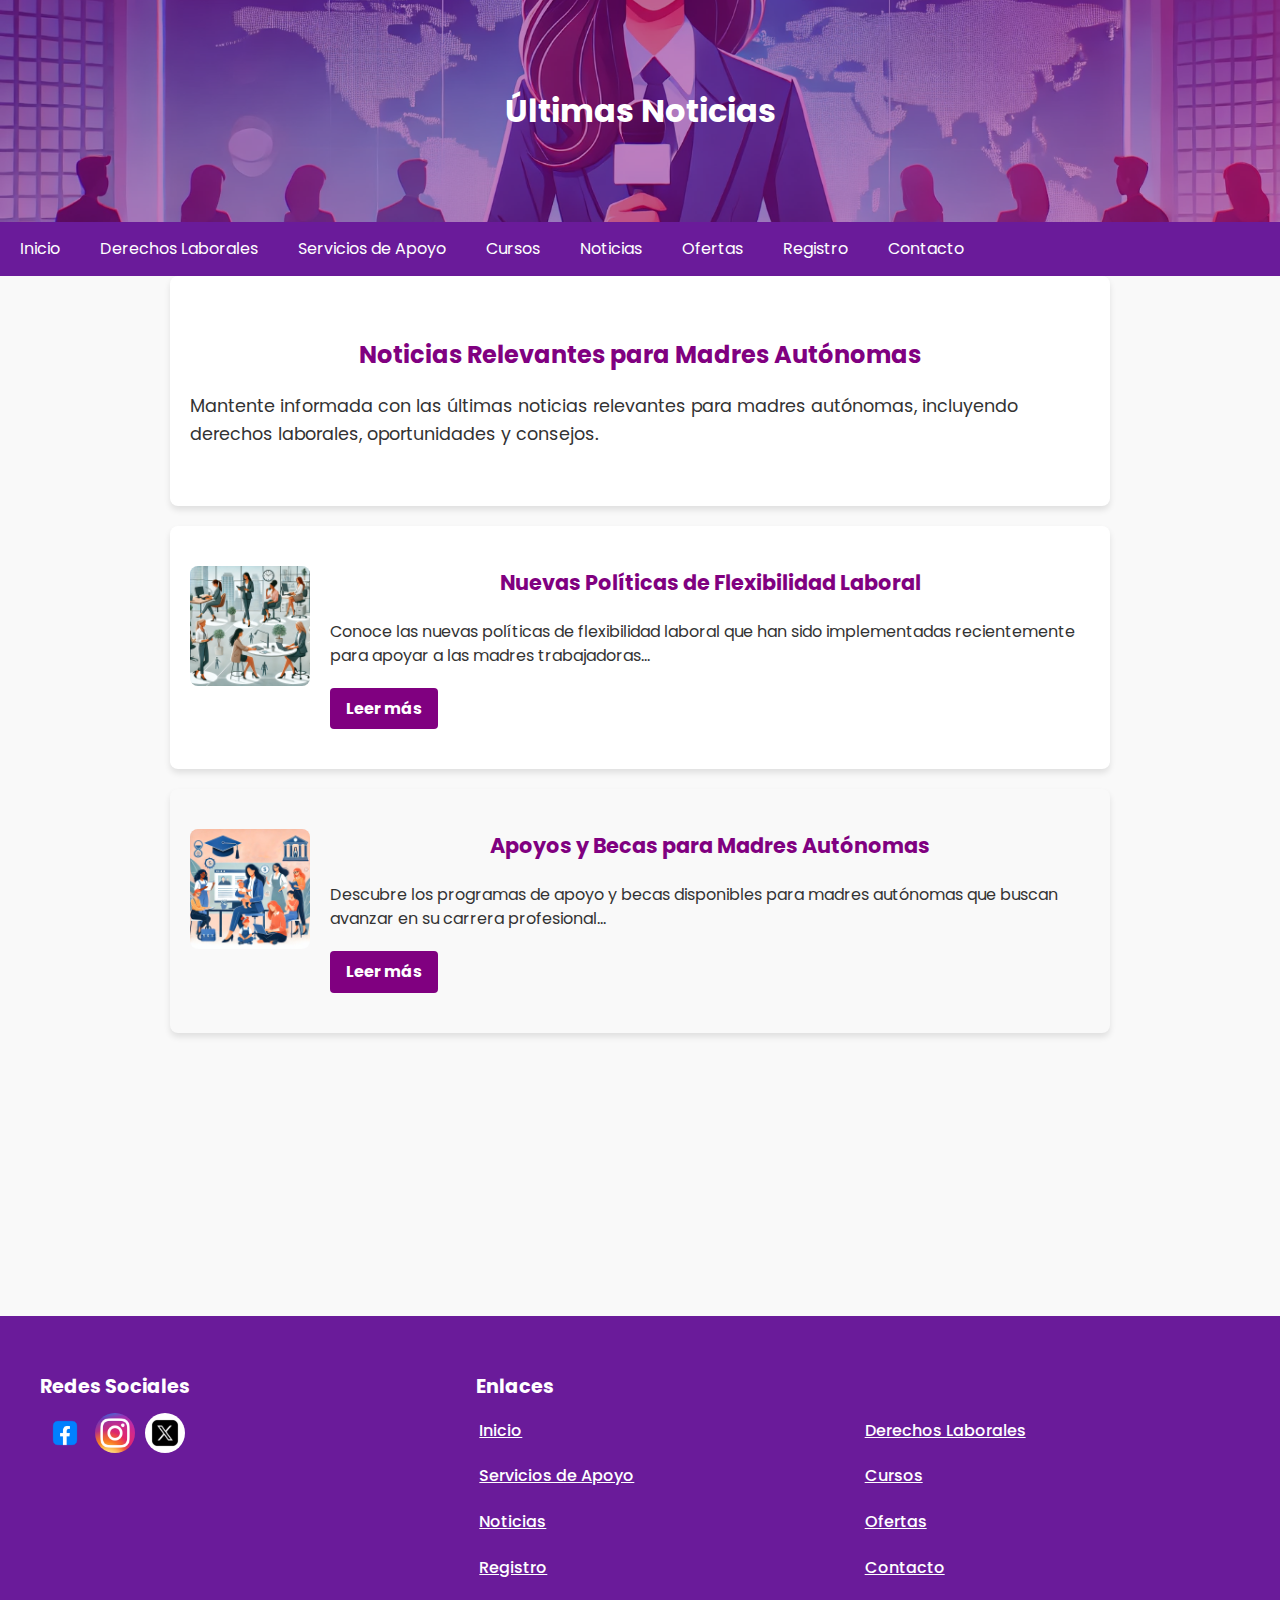
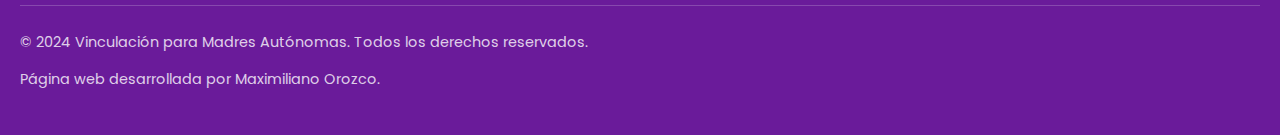
<file: noticias.html>
<!DOCTYPE html>
<html lang="es">
<head>
    <meta charset="UTF-8">
    <meta name="viewport" content="width=device-width, initial-scale=1.0">
    <title>Noticias | Vinculación para Madres Autónomas</title>
    <link href="https://fonts.googleapis.com/css2?family=Poppins:wght@300;400;600&display=swap" rel="stylesheet">
    <link rel="stylesheet" href="estilos.css">
</head>
<body>

<header class="header-noticias">
    <h1>Últimas Noticias</h1>
</header>

<nav>
    <a href="index.html">Inicio</a>
    <a href="derechos.html">Derechos Laborales</a>
    <a href="servicios.html">Servicios de Apoyo</a>
    <a href="cursos.html">Cursos</a>
    <a href="noticias.html">Noticias</a>
    <a href="ofertas.html">Ofertas</a>
    <a href="registro.html">Registro</a>
    <a href="contacto.html">Contacto</a>
</nav>

<section class="section">
    <h2>Noticias Relevantes para Madres Autónomas</h2>
    <p>Mantente informada con las últimas noticias relevantes para madres autónomas, incluyendo derechos laborales, oportunidades y consejos.</p>
</section>

<!-- Contenedor de noticias -->
<div class="news-container">
    <section class="section news-item">
        <img src="imagenes/noticia1.webp" alt="Imagen de noticia 1" class="news-image">
        <div class="news-content">
            <h3>Nuevas Políticas de Flexibilidad Laboral</h3>
            <p>Conoce las nuevas políticas de flexibilidad laboral que han sido implementadas recientemente para apoyar a las madres trabajadoras...</p>
            <a href="https://comunicacionsocial.diputados.gob.mx/index.php/boletines/proponen-flexibilizar-el-horario-laboral-a-madres-trabajadoras-con-hijas-e-hijos-en-educacion-basica" class="btn-read-more">Leer más</a>
        </div>
    </section>

    <section class="section news-item">
        <img src="imagenes/noticia2.jpg" alt="Imagen de noticia 2" class="news-image">
        <div class="news-content">
            <h3>Apoyos y Becas para Madres Autónomas</h3>
            <p>Descubre los programas de apoyo y becas disponibles para madres autónomas que buscan avanzar en su carrera profesional...</p>
            <a href="https://conahcyt.mx/becas_posgrados/apoyo-a-madres-jefas-de-familia/" class="btn-read-more">Leer más</a>
        </div>
    </section>

    <section class="section news-item">
        <img src="imagenes/noticia3.webp" alt="Imagen de noticia 3" class="news-image">
        <div class="news-content">
            <h3>Consejos para Balancear Trabajo y Familia</h3>
            <p>Te compartimos algunos consejos útiles para que logres un equilibrio entre tus responsabilidades laborales y familiares...</p>
            <a href="https://blog.tecsalud.mx/portal-de-papas/7-consejos-para-el-balance-entre-familia-y-trabajo" class="btn-read-more">Leer más</a>
        </div>
    </section>
</div>

<footer class="footer">
    <div class="footer-container">
        <!-- Redes sociales -->
        <div class="footer-section">
            <h4>Redes Sociales</h4>
            <div class="social-icons">
                <a href="#"><img src="imagenes/facebook-icon.webp" alt="Facebook"></a>
                <a href="#"><img src="imagenes/instagram-icon.png" alt="Instagram"></a>
                <a href="#"><img src="imagenes/twitter-icon.png" alt="Twitter"></a>
            </div>
        </div>
        <!-- Enlaces útiles -->
        <div class="footer-section">
            <h4>Enlaces</h4>
            <ul class="footer-links horizontal-links">
                <li><a href="index.html">Inicio</a></li>
                <li><a href="derechos.html">Derechos Laborales</a></li>
                <li><a href="servicios.html">Servicios de Apoyo</a></li>
                <li><a href="cursos.html">Cursos</a></li>
                <li><a href="noticias.html">Noticias</a></li>
                <li><a href="ofertas.html">Ofertas</a></li>
                <li><a href="registro.html">Registro</a></li>
                <li><a href="contacto.html">Contacto</a></li>
            </ul>
        </div>
    </div>
    <!-- Copyright -->
    <div class="footer-bottom">
        <p>&copy; 2024 Vinculación para Madres Autónomas. Todos los derechos reservados.</p>
        <p>Página web desarrollada por Maximiliano Orozco.</p>

    </div>
</footer>

<script>
    document.addEventListener("DOMContentLoaded", () => {
        const elements = document.querySelectorAll(".section, .news-item");

        const observer = new IntersectionObserver((entries, observer) => {
            entries.forEach(entry => {
                if (entry.isIntersecting) {
                    entry.target.classList.add("visible");
                    observer.unobserve(entry.target); // Detener observación una vez activada
                }
            });
        }, { threshold: 0.1 });

        elements.forEach(element => observer.observe(element));
    });
</script>

</body>
</html>
</file>
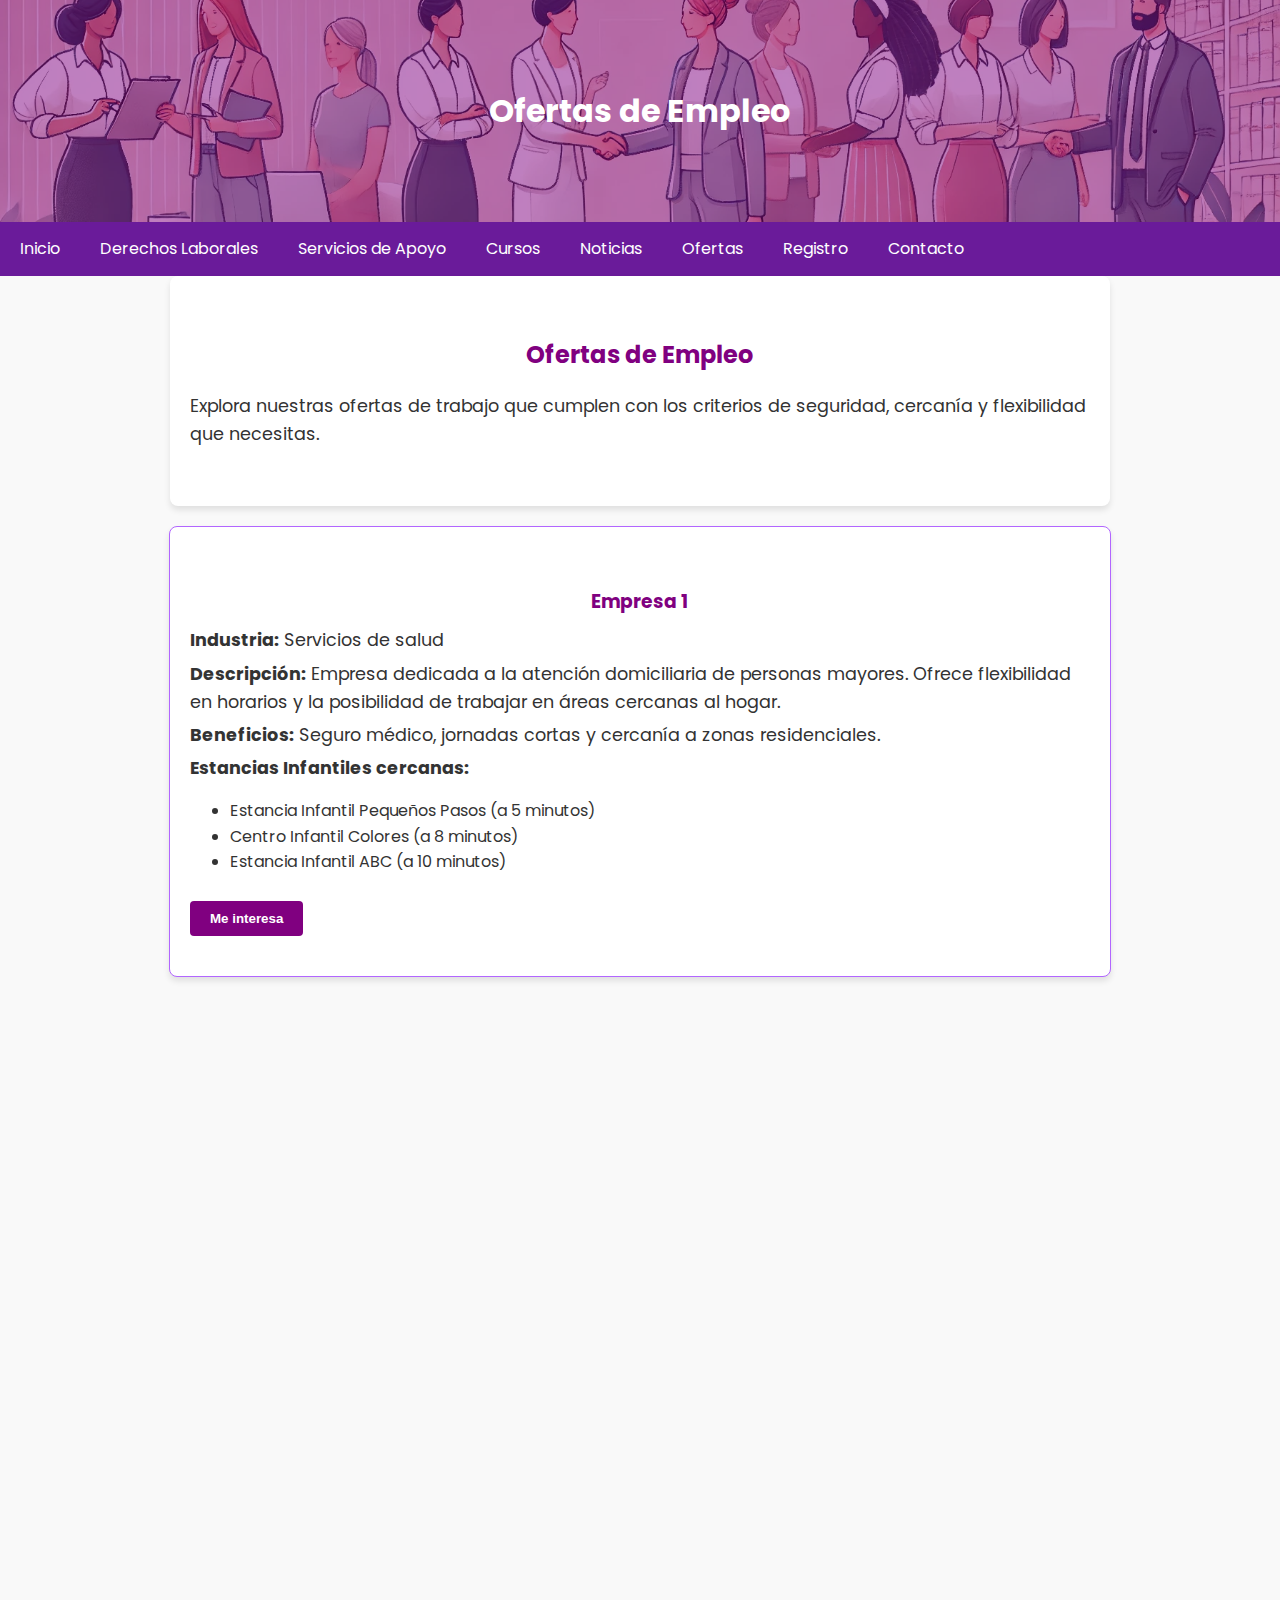
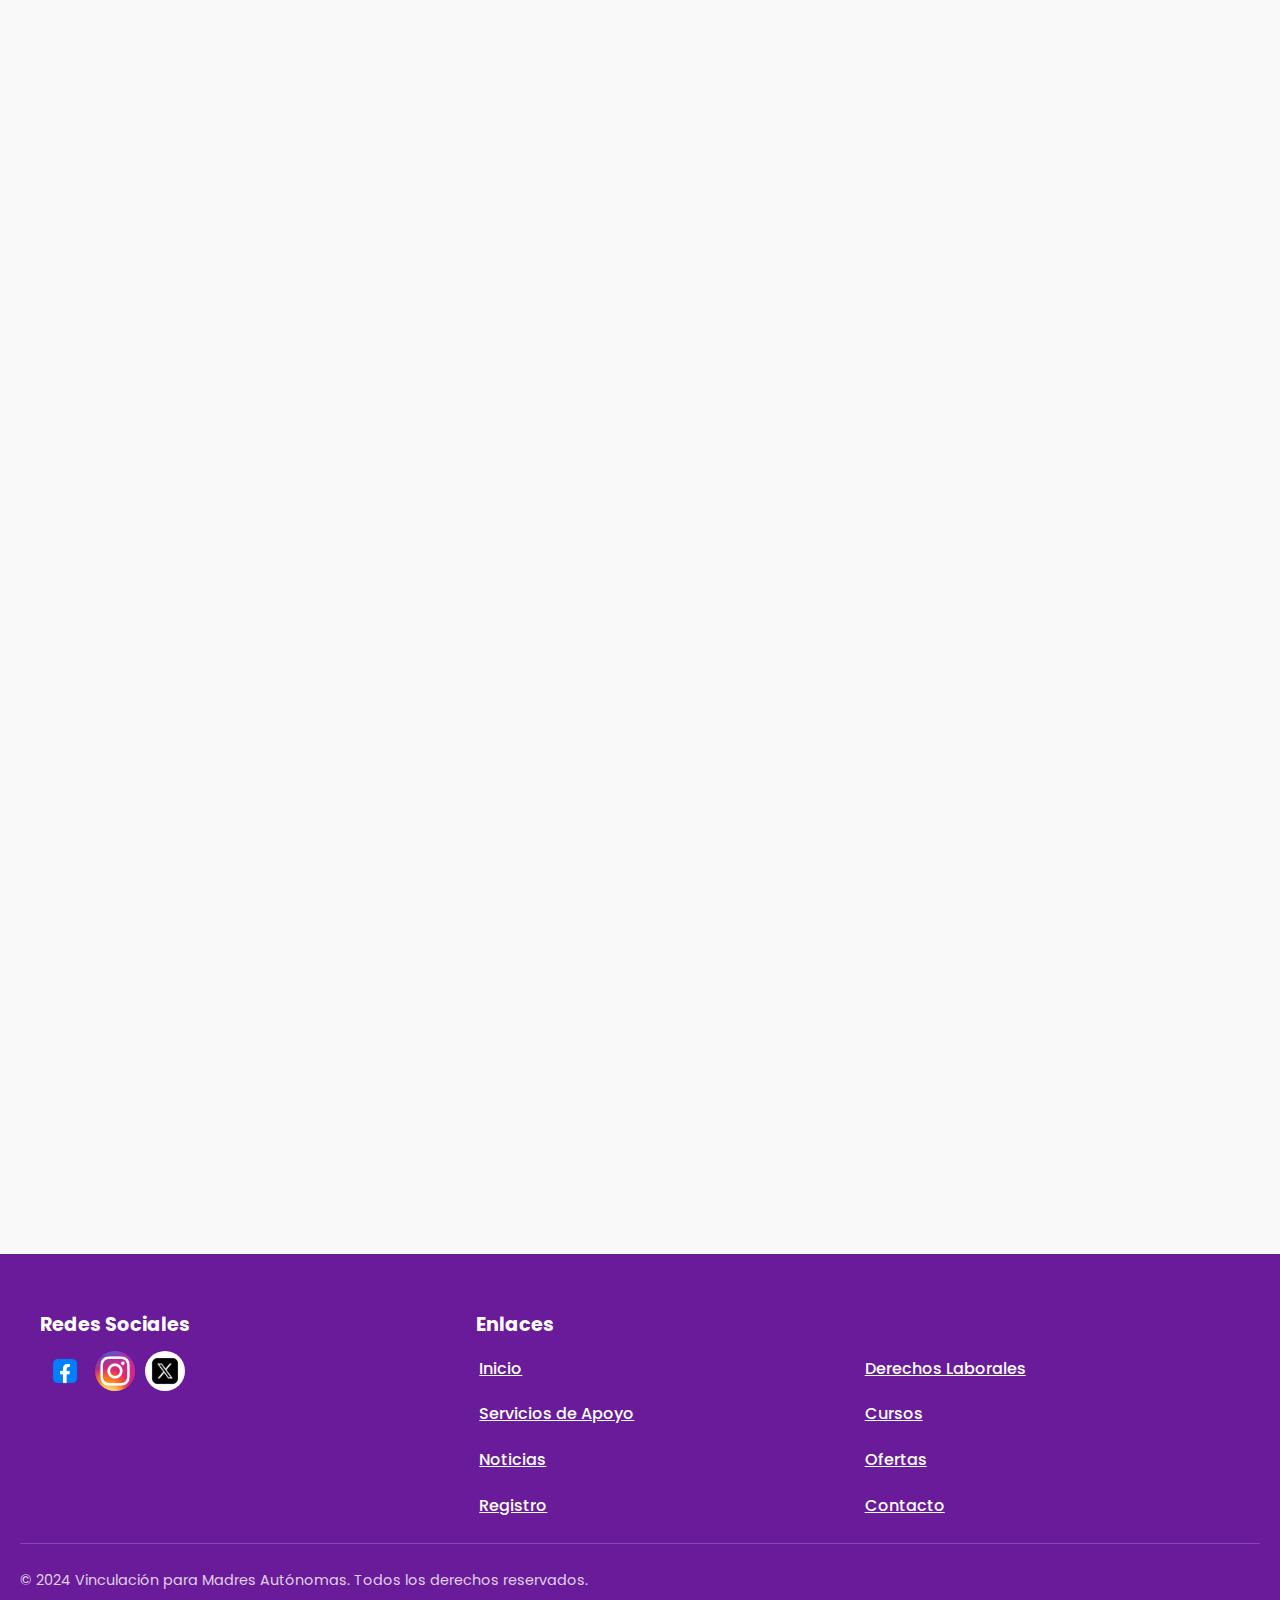
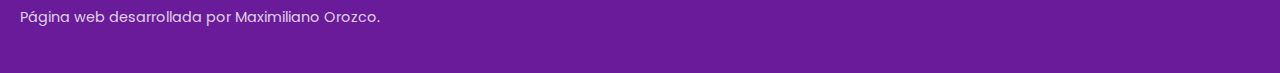
<file: ofertas.html>
<!DOCTYPE html>
<html lang="es">
<head>
    <meta charset="UTF-8">
    <meta name="viewport" content="width=device-width, initial-scale=1.0">
    <title>Ofertas de Empleo | Vinculación para Madres Autónomas</title>
    <link href="https://fonts.googleapis.com/css2?family=Poppins:wght@300;400;600&display=swap" rel="stylesheet">
    <link rel="stylesheet" href="estilos.css">
</head>
<body>

<header class="header-ofertas">
    <h1>Ofertas de Empleo</h1>
</header>

<nav>
    <a href="index.html">Inicio</a>
    <a href="derechos.html">Derechos Laborales</a>
    <a href="servicios.html">Servicios de Apoyo</a>
    <a href="cursos.html">Cursos</a>
    <a href="noticias.html">Noticias</a>
    <a href="ofertas.html">Ofertas</a>
    <a href="registro.html">Registro</a>
    <a href="contacto.html">Contacto</a>
</nav>

<section class="section">
    <h2>Ofertas de Empleo</h2>
    <p>Explora nuestras ofertas de trabajo que cumplen con los criterios de seguridad, cercanía y flexibilidad que necesitas.</p>
</section>

<!-- Contenedor de ofertas -->
<div class="offers-container">
    <section class="section job">
        <h3>Empresa 1</h3>
        <p><strong>Industria:</strong> Servicios de salud</p>
        <p><strong>Descripción:</strong> Empresa dedicada a la atención domiciliaria de personas mayores. Ofrece flexibilidad en horarios y la posibilidad de trabajar en áreas cercanas al hogar.</p>
        <p><strong>Beneficios:</strong> Seguro médico, jornadas cortas y cercanía a zonas residenciales.</p>
        <p><strong>Estancias Infantiles cercanas:</strong></p>
        <ul>
            <li>Estancia Infantil Pequeños Pasos (a 5 minutos)</li>
            <li>Centro Infantil Colores (a 8 minutos)</li>
            <li>Estancia Infantil ABC (a 10 minutos)</li>
        </ul>
        <button class="btn-submit" onclick="window.location.href='interes.html'">Me interesa</button>
    </section>

    <section class="section job">
        <h3>Empresa 2</h3>
        <p><strong>Industria:</strong> Agricultura urbana</p>
        <p><strong>Descripción:</strong> Compañía de agricultura sostenible que promueve el cultivo en huertos urbanos y comunitarios.</p>
        <p><strong>Beneficios:</strong> Seguro médico, horarios flexibles y cercanía a centros urbanos.</p>
        <p><strong>Estancias Infantiles cercanas:</strong></p>
        <ul>
            <li>Estancia Infantil Arco Iris (a 4 minutos)</li>
            <li>Centro Infantil Naturaleza (a 6 minutos)</li>
            <li>Estancia Infantil Semillas (a 9 minutos)</li>
        </ul>
        <button class="btn-submit" onclick="window.location.href='interes.html'">Me interesa</button>
    </section>

    <section class="section job">
        <h3>Empresa 3</h3>
        <p><strong>Industria:</strong> Soporte técnico y atención al cliente</p>
        <p><strong>Descripción:</strong> Empresa de servicios de soporte técnico con opción de trabajo remoto o en oficinas cercanas a estancias infantiles.</p>
        <p><strong>Beneficios:</strong> Seguro de salud, trabajo remoto y horarios flexibles.</p>
        <p><strong>Estancias Infantiles cercanas:</strong></p>
        <ul>
            <li>Estancia Infantil Amiguitos (a 3 minutos)</li>
            <li>Centro Infantil TechKids (a 5 minutos)</li>
            <li>Estancia Infantil Crece Conmigo (a 7 minutos)</li>
        </ul>
        <button class="btn-submit" onclick="window.location.href='interes.html'">Me interesa</button>
    </section>

    <section class="section job">
        <h3>Empresa 4</h3>
        <p><strong>Industria:</strong> Educación infantil</p>
        <p><strong>Descripción:</strong> Red de centros de educación infantil que permite trabajar en horarios escolares.</p>
        <p><strong>Beneficios:</strong> Seguro médico, descuentos en servicios educativos y horario escolar.</p>
        <p><strong>Estancias Infantiles cercanas:</strong></p>
        <ul>
            <li>Estancia Infantil Pequeños Exploradores (a 2 minutos)</li>
            <li>Centro Infantil Aprendiendo Juntos (a 4 minutos)</li>
            <li>Estancia Infantil Primeros Pasos (a 6 minutos)</li>
        </ul>
        <button class="btn-submit" onclick="window.location.href='interes.html'">Me interesa</button>
    </section>

    <section class="section job">
        <h3>Empresa 5</h3>
        <p><strong>Industria:</strong> Consultoría ambiental</p>
        <p><strong>Descripción:</strong> Consultora enfocada en proyectos de sostenibilidad ambiental que permite trabajo desde casa o en oficinas cercanas.</p>
        <p><strong>Beneficios:</strong> Flexibilidad en horarios y seguro médico.</p>
        <p><strong>Estancias Infantiles cercanas:</strong></p>
        <ul>
            <li>Estancia Infantil Ecokids (a 3 minutos)</li>
            <li>Centro Infantil Verde (a 6 minutos)</li>
            <li>Estancia Infantil Creciendo con Amor (a 8 minutos)</li>
        </ul>
        <button class="btn-submit" onclick="window.location.href='interes.html'">Me interesa</button>
    </section>
</div>

<footer class="footer">
    <div class="footer-container">
        <!-- Redes sociales -->
        <div class="footer-section">
            <h4>Redes Sociales</h4>
            <div class="social-icons">
                <a href="#"><img src="imagenes/facebook-icon.webp" alt="Facebook"></a>
                <a href="#"><img src="imagenes/instagram-icon.png" alt="Instagram"></a>
                <a href="#"><img src="imagenes/twitter-icon.png" alt="Twitter"></a>
            </div>
        </div>
        <!-- Enlaces útiles -->
        <div class="footer-section">
            <h4>Enlaces</h4>
            <ul class="footer-links horizontal-links">
                <li><a href="index.html">Inicio</a></li>
                <li><a href="derechos.html">Derechos Laborales</a></li>
                <li><a href="servicios.html">Servicios de Apoyo</a></li>
                <li><a href="cursos.html">Cursos</a></li>
                <li><a href="noticias.html">Noticias</a></li>
                <li><a href="ofertas.html">Ofertas</a></li>
                <li><a href="registro.html">Registro</a></li>
                <li><a href="contacto.html">Contacto</a></li>
            </ul>
        </div>
    </div>
    <!-- Copyright -->
    <div class="footer-bottom">
        <p>&copy; 2024 Vinculación para Madres Autónomas. Todos los derechos reservados.</p>
        <p>Página web desarrollada por Maximiliano Orozco.</p>

    </div>
</footer>

<script>
    document.addEventListener("DOMContentLoaded", () => {
        const elements = document.querySelectorAll(".section, .job");

        const observer = new IntersectionObserver((entries, observer) => {
            entries.forEach(entry => {
                if (entry.isIntersecting) {
                    entry.target.classList.add("visible");
                    observer.unobserve(entry.target); // Detener observación una vez activada
                }
            });
        }, { threshold: 0.1 });

        elements.forEach(element => observer.observe(element));
    });
</script>

</body>
</html>
</file>
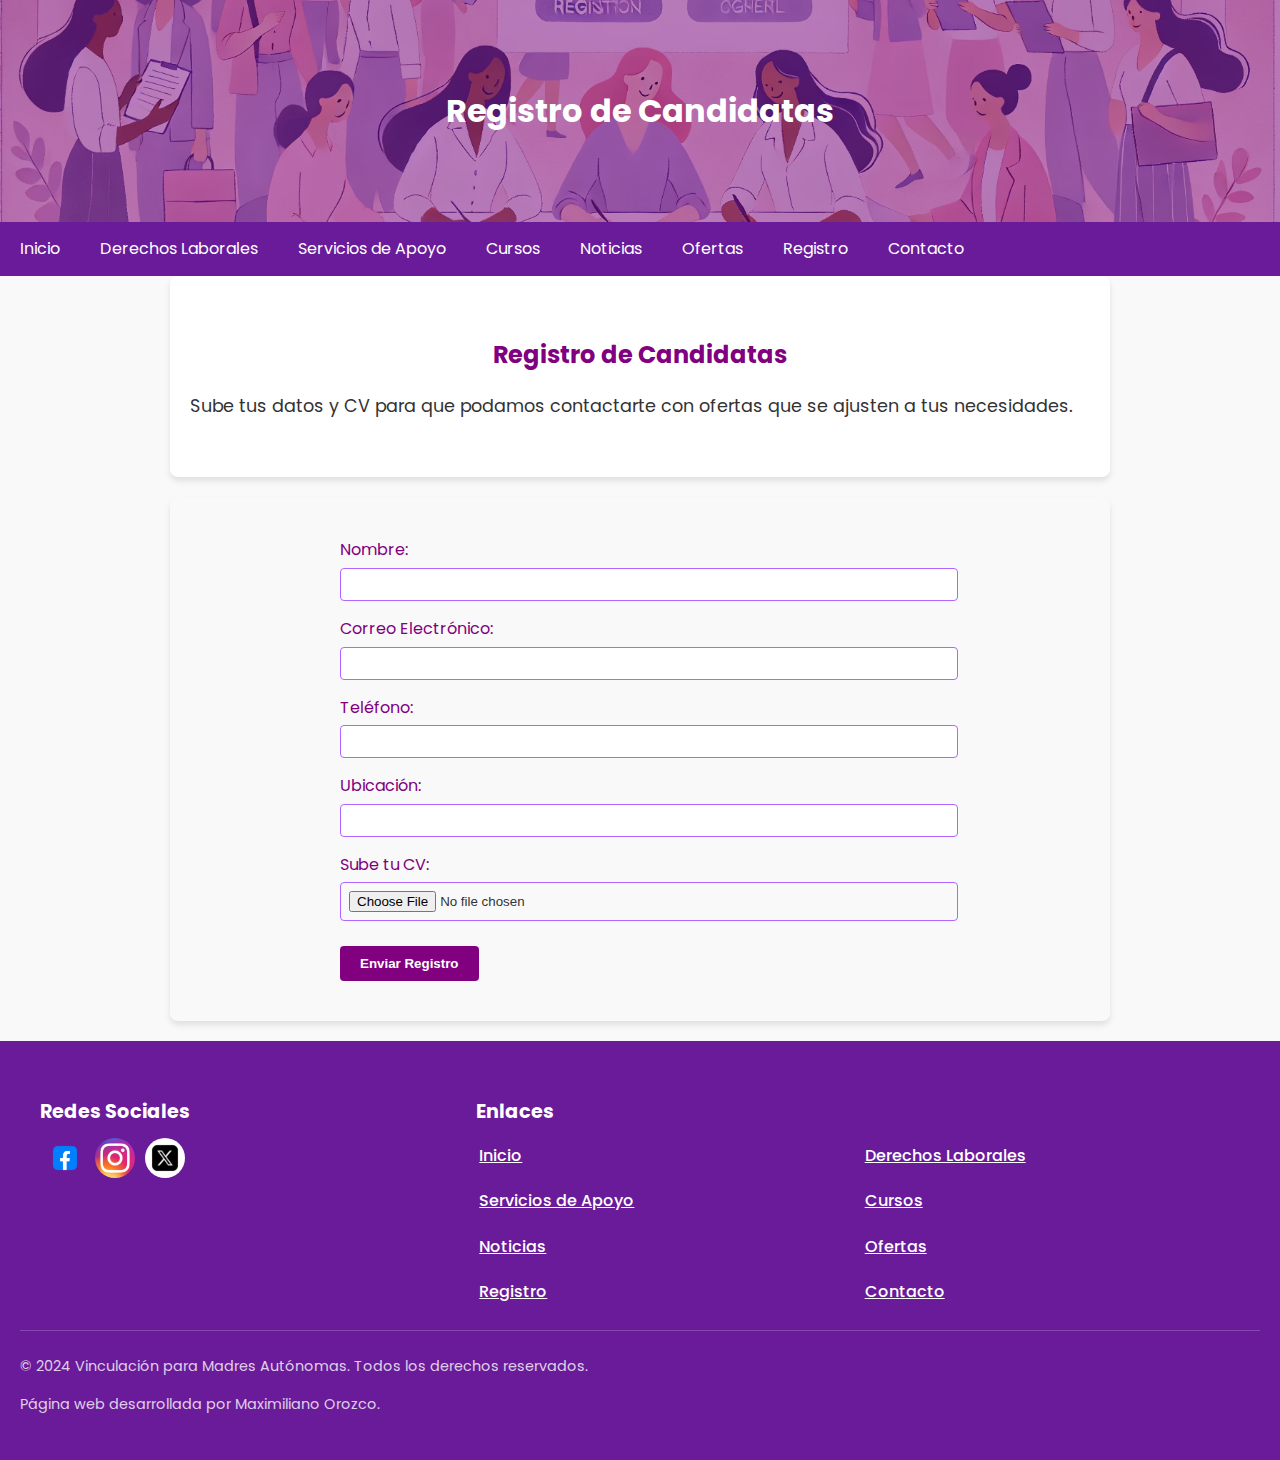
<file: registro.html>
<!DOCTYPE html>
<html lang="es">
<head>
    <meta charset="UTF-8">
    <meta name="viewport" content="width=device-width, initial-scale=1.0">
    <title>Registro | Vinculación para Madres Autónomas</title>
    <link href="https://fonts.googleapis.com/css2?family=Poppins:wght@300;400;600&display=swap" rel="stylesheet">
    <link rel="stylesheet" href="estilos.css">
</head>
<body>

<header class="header-registro">
    <h1>Registro de Candidatas</h1>
</header>

<nav>
    <a href="index.html">Inicio</a>
    <a href="derechos.html">Derechos Laborales</a>
    <a href="servicios.html">Servicios de Apoyo</a>
    <a href="cursos.html">Cursos</a>
    <a href="noticias.html">Noticias</a>
    <a href="ofertas.html">Ofertas</a>
    <a href="registro.html">Registro</a>
    <a href="contacto.html">Contacto</a>
</nav>

<section class="section">
    <h2>Registro de Candidatas</h2>
    <p>Sube tus datos y CV para que podamos contactarte con ofertas que se ajusten a tus necesidades.</p>
</section>

<!-- Formulario con animaciones -->
<section class="section form-container">
    <form action="#" method="post" enctype="multipart/form-data">
        <div class="form-field">
            <label for="nombre">Nombre:</label>
            <input type="text" id="nombre" name="nombre" required>
        </div>
        <div class="form-field">
            <label for="email">Correo Electrónico:</label>
            <input type="email" id="email" name="email" required>
        </div>
        <div class="form-field">
            <label for="telefono">Teléfono:</label>
            <input type="tel" id="telefono" name="telefono">
        </div>
        <div class="form-field">
            <label for="ubicacion">Ubicación:</label>
            <input type="text" id="ubicacion" name="ubicacion">
        </div>
        <div class="form-field">
            <label for="cv">Sube tu CV:</label>
            <input type="file" id="cv" name="cv" required>
        </div>
        <button type="submit" class="btn-submit">Enviar Registro</button>
    </form>
</section>

<footer class="footer">
    <div class="footer-container">
        <!-- Redes sociales -->
        <div class="footer-section">
            <h4>Redes Sociales</h4>
            <div class="social-icons">
                <a href="#"><img src="imagenes/facebook-icon.webp" alt="Facebook"></a>
                <a href="#"><img src="imagenes/instagram-icon.png" alt="Instagram"></a>
                <a href="#"><img src="imagenes/twitter-icon.png" alt="Twitter"></a>
            </div>
        </div>
        <!-- Enlaces útiles -->
        <div class="footer-section">
            <h4>Enlaces</h4>
            <ul class="footer-links horizontal-links">
                <li><a href="index.html">Inicio</a></li>
                <li><a href="derechos.html">Derechos Laborales</a></li>
                <li><a href="servicios.html">Servicios de Apoyo</a></li>
                <li><a href="cursos.html">Cursos</a></li>
                <li><a href="noticias.html">Noticias</a></li>
                <li><a href="ofertas.html">Ofertas</a></li>
                <li><a href="registro.html">Registro</a></li>
                <li><a href="contacto.html">Contacto</a></li>
            </ul>
        </div>
    </div>
    <!-- Copyright -->
    <div class="footer-bottom">
        <p>&copy; 2024 Vinculación para Madres Autónomas. Todos los derechos reservados.</p>
        <p>Página web desarrollada por Maximiliano Orozco.</p>

    </div>
</footer>

<script>
    document.addEventListener("DOMContentLoaded", () => {
        const elements = document.querySelectorAll(".section, .form-field, .btn-submit");

        const observer = new IntersectionObserver((entries, observer) => {
            entries.forEach(entry => {
                if (entry.isIntersecting) {
                    entry.target.classList.add("visible");
                    observer.unobserve(entry.target); // Detener observación una vez activada
                }
            });
        }, { threshold: 0.1 });

        elements.forEach(element => observer.observe(element));
    });
</script>

</body>
</html>
</file>
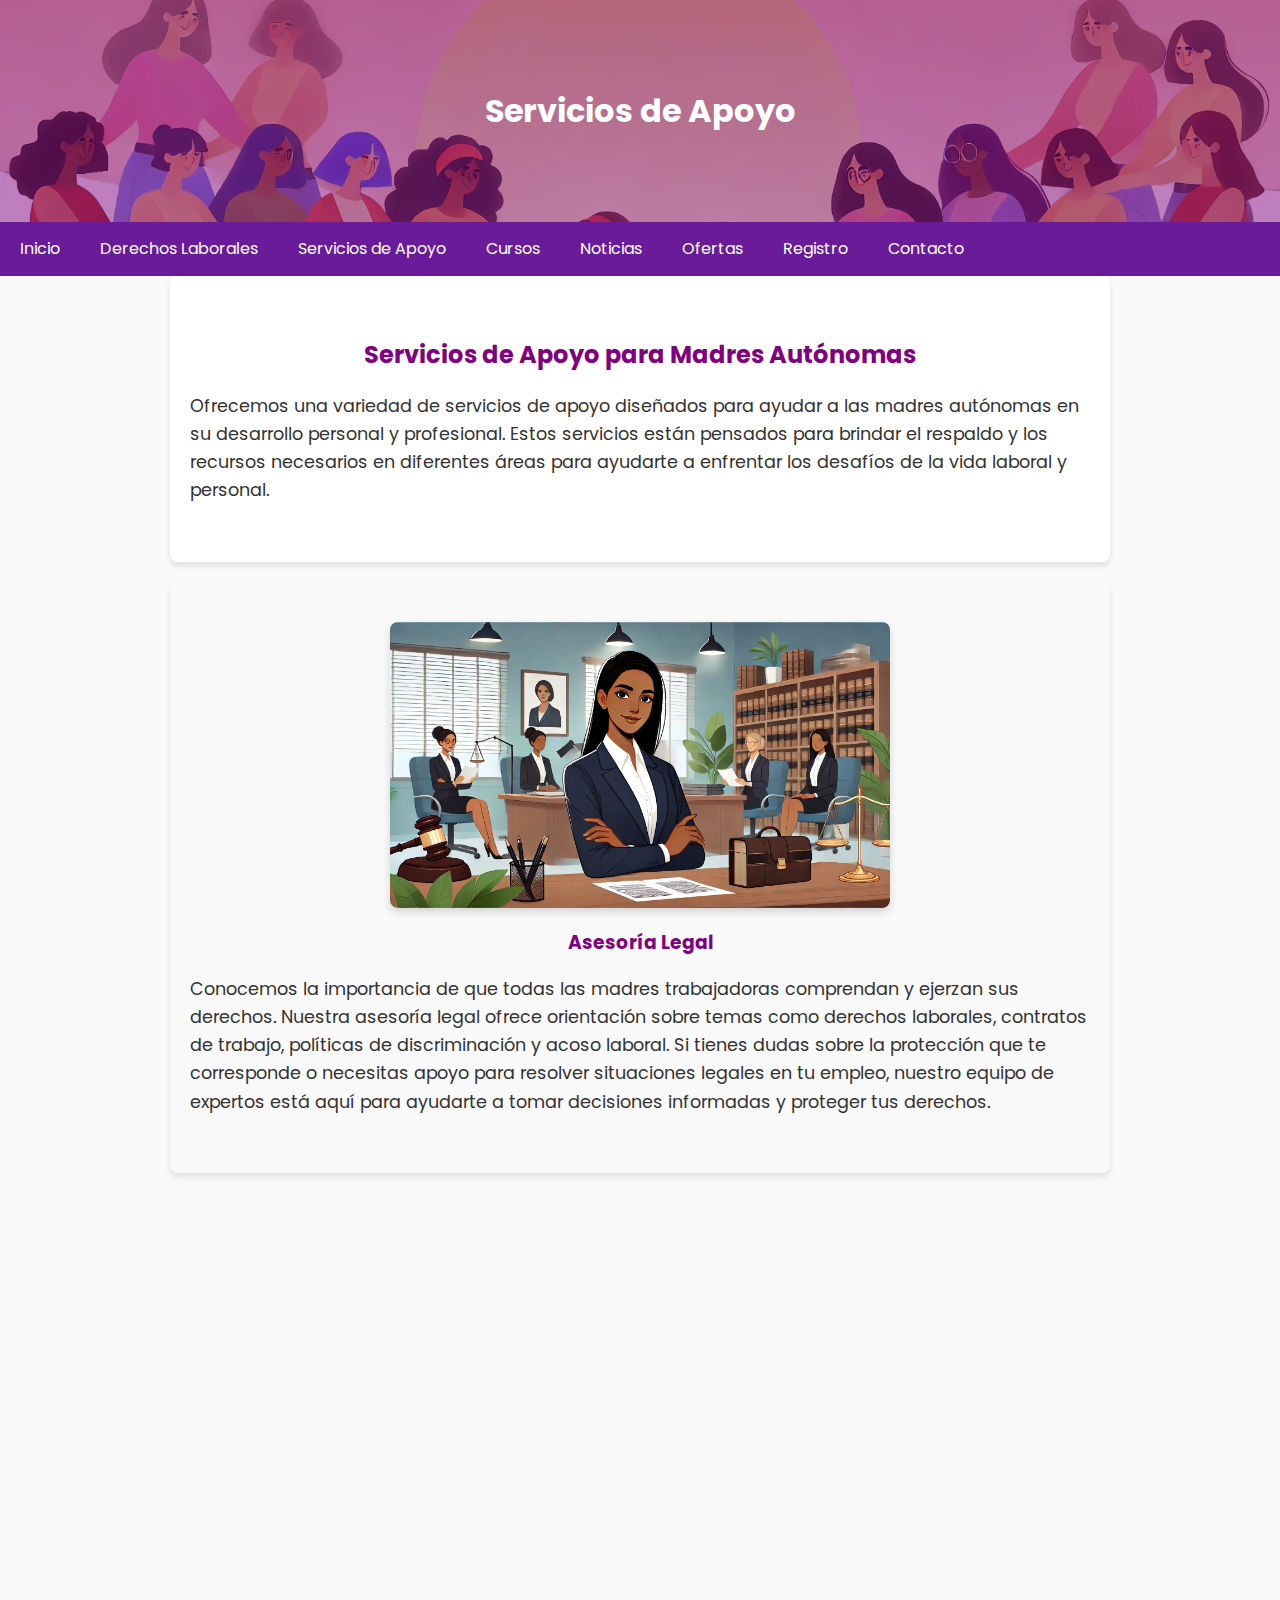
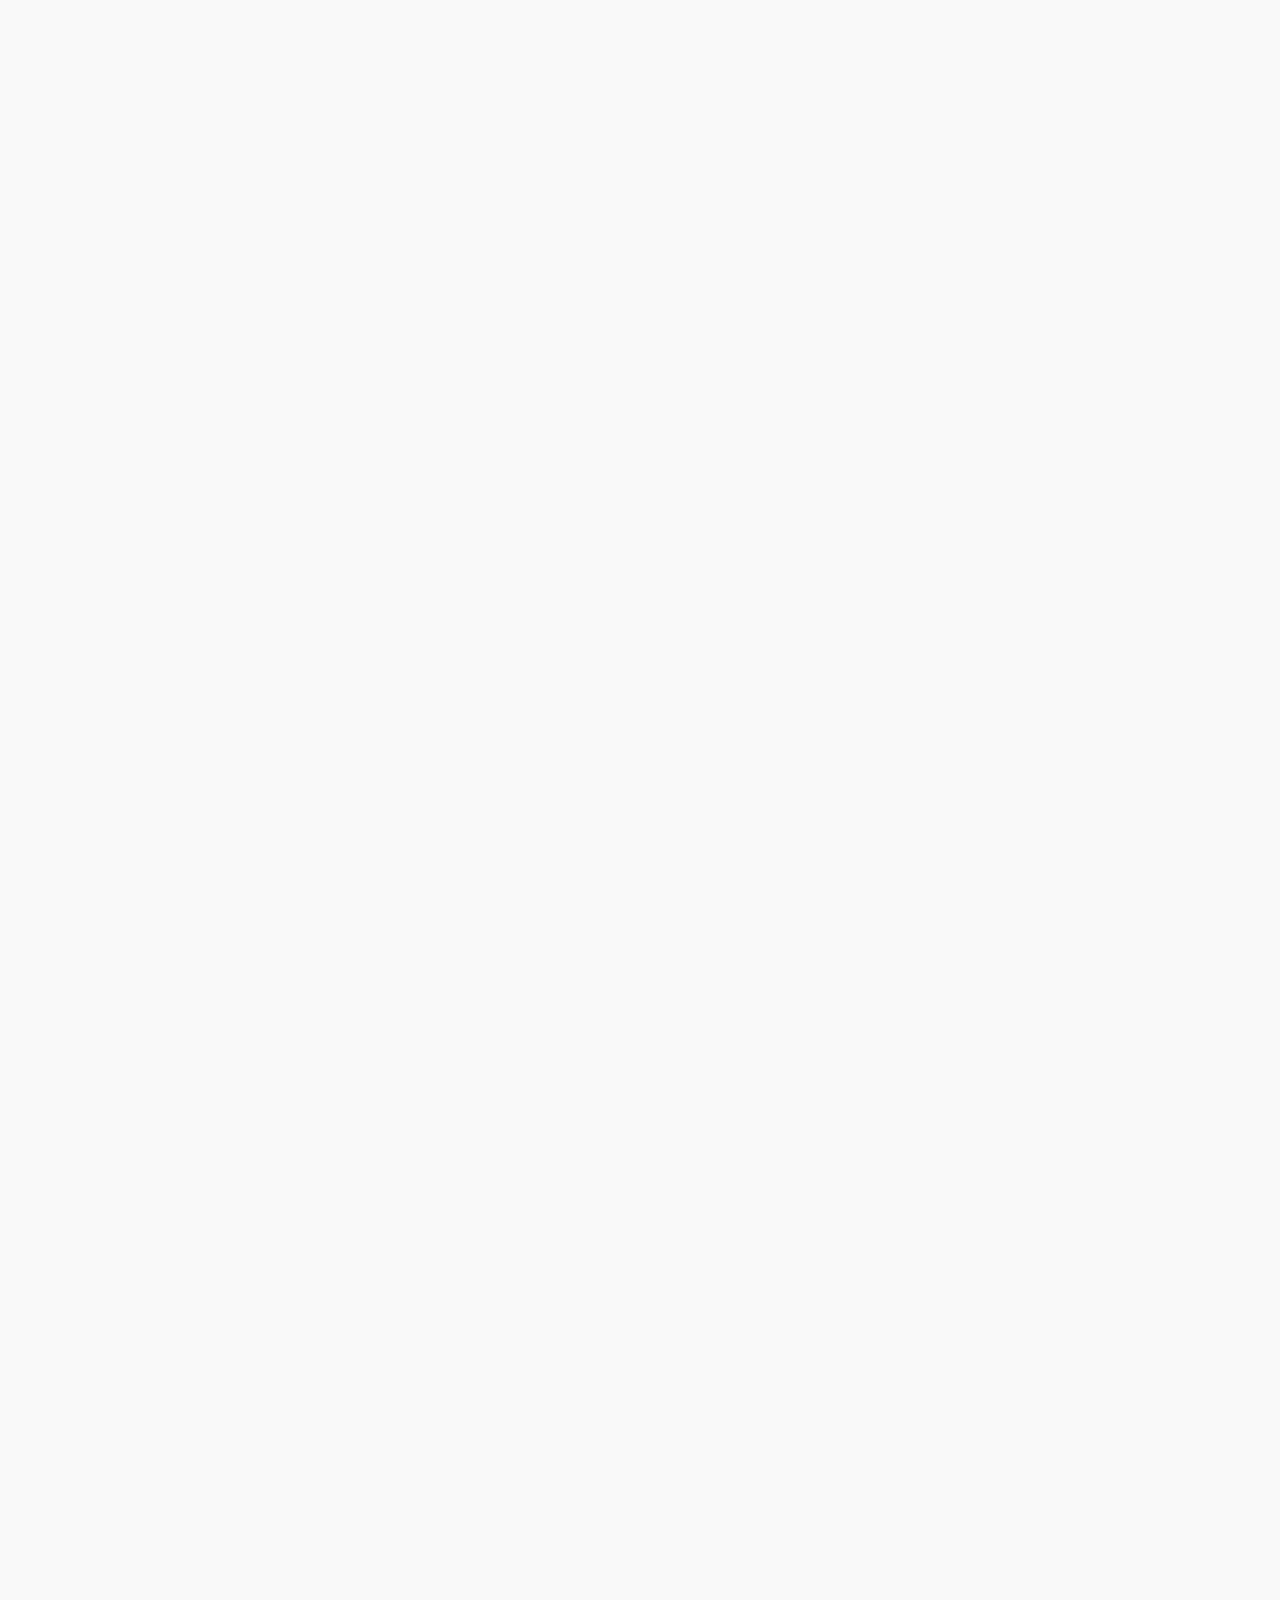
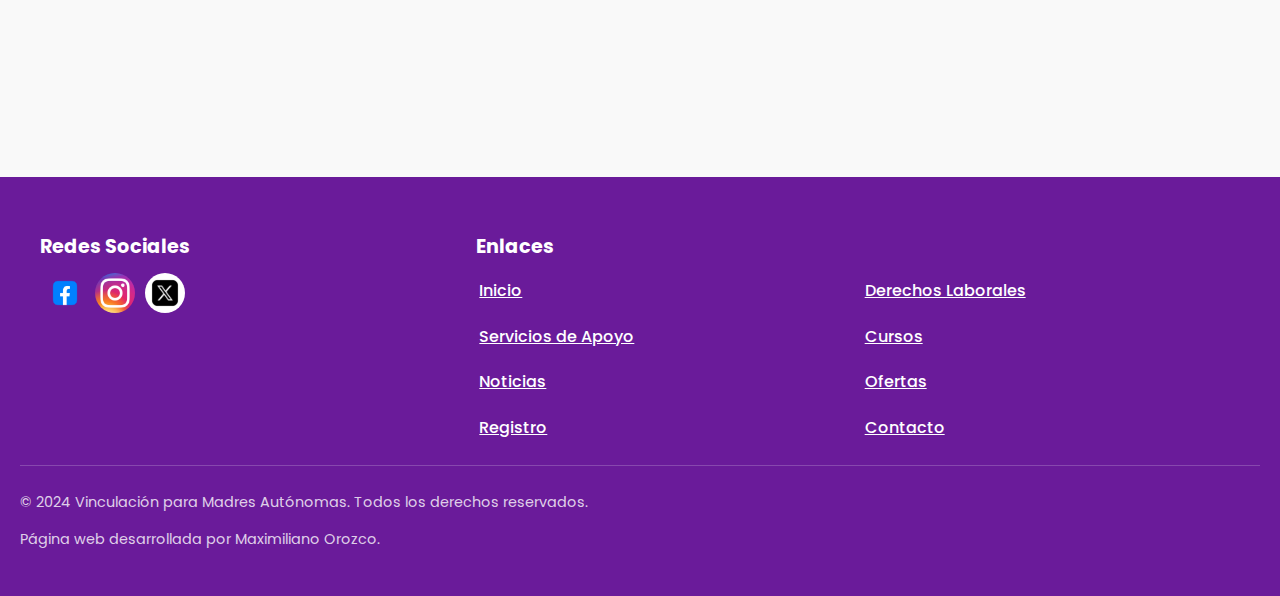
<file: servicios.html>
<!DOCTYPE html>
<html lang="es">
<head>
    <meta charset="UTF-8">
    <meta name="viewport" content="width=device-width, initial-scale=1.0">
    <title>Servicios de Apoyo | Vinculación para Madres Autónomas</title>
    <link href="https://fonts.googleapis.com/css2?family=Poppins:wght@300;400;600&display=swap" rel="stylesheet">
    <link rel="stylesheet" href="estilos.css">
</head>
<body>

<header class="header-servicios">
    <h1>Servicios de Apoyo</h1>
</header>

<nav>
    <a href="index.html">Inicio</a>
    <a href="derechos.html">Derechos Laborales</a>
    <a href="servicios.html">Servicios de Apoyo</a>
    <a href="cursos.html">Cursos</a>
    <a href="noticias.html">Noticias</a>
    <a href="ofertas.html">Ofertas</a>
    <a href="registro.html">Registro</a>
    <a href="contacto.html">Contacto</a>
</nav>

<section class="section">
    <h2>Servicios de Apoyo para Madres Autónomas</h2>
    <p>Ofrecemos una variedad de servicios de apoyo diseñados para ayudar a las madres autónomas en su desarrollo personal y profesional. Estos servicios están pensados para brindar el respaldo y los recursos necesarios en diferentes áreas para ayudarte a enfrentar los desafíos de la vida laboral y personal.</p>
</section>

<section class="section service">
    <img src="imagenes/asesoria_legal.webp" alt="Asesoría Legal" class="service-icon">
    <h3>Asesoría Legal</h3>
    <p>Conocemos la importancia de que todas las madres trabajadoras comprendan y ejerzan sus derechos. Nuestra asesoría legal ofrece orientación sobre temas como derechos laborales, contratos de trabajo, políticas de discriminación y acoso laboral. Si tienes dudas sobre la protección que te corresponde o necesitas apoyo para resolver situaciones legales en tu empleo, nuestro equipo de expertos está aquí para ayudarte a tomar decisiones informadas y proteger tus derechos.</p>
</section>

<section class="section service">
    <img src="imagenes/apoyo_psicologico.webp" alt="Apoyo Psicológico" class="service-icon">
    <h3>Apoyo Psicológico</h3>
    <p>La crianza y el trabajo pueden generar altos niveles de estrés, y entendemos lo importante que es contar con un apoyo emocional constante. Nuestro servicio de apoyo psicológico proporciona un espacio seguro y confidencial donde puedes expresar tus inquietudes, explorar tus emociones y aprender técnicas para manejar el estrés. Estamos aquí para ayudarte a encontrar un equilibrio saludable entre tus responsabilidades laborales y familiares, brindándote el apoyo necesario para cuidar de tu salud mental.</p>
</section>

<section class="section service">
    <img src="imagenes/orientacion_financiera.webp" alt="Orientación Financiera" class="service-icon">
    <h3>Orientación Financiera</h3>
    <p>La estabilidad financiera es fundamental para cualquier familia, y nuestro servicio de orientación financiera está diseñado para ayudarte a planificar y gestionar tus ingresos de forma efectiva. Te brindamos asesoría personalizada en la creación de presupuestos, estrategias de ahorro y el uso óptimo de tus beneficios laborales. Nuestro objetivo es ayudarte a desarrollar una base económica sólida que permita un futuro seguro para ti y tus hijas e hijos, maximizando tus recursos y estableciendo metas claras para el futuro.</p>
</section>

<section class="section service">
    <img src="imagenes/asesoria_profesional.webp" alt="Asesoría Profesional" class="service-icon">
    <h3>Asesoría Profesional</h3>
    <p>El desarrollo profesional es clave para crecer y alcanzar tus metas. Nuestro servicio de asesoría profesional te proporciona orientación en la mejora de tus habilidades laborales, incluyendo la preparación de un currículum destacado, técnicas para entrevistas, y estrategias para el avance en tu carrera. Ya sea que busques un ascenso, un cambio de carrera o nuevas habilidades, nuestro equipo está aquí para ayudarte a fortalecer tu perfil profesional y abrirte puertas a nuevas oportunidades.</p>
</section>

<section class="section contact-service">
    <h3>¿Necesitas alguno de nuestros servicios?</h3>
    <p>Contáctanos y con gusto te apoyaremos. Nuestro equipo está aquí para brindarte el soporte que necesitas en cada paso de tu desarrollo personal y profesional.</p>
    <a href="contacto.html" class="btn-contact">Contáctanos</a>
</section>

<footer class="footer">
    <div class="footer-container">
        <!-- Redes sociales -->
        <div class="footer-section">
            <h4>Redes Sociales</h4>
            <div class="social-icons">
                <a href="#"><img src="imagenes/facebook-icon.webp" alt="Facebook"></a>
                <a href="#"><img src="imagenes/instagram-icon.png" alt="Instagram"></a>
                <a href="#"><img src="imagenes/twitter-icon.png" alt="Twitter"></a>
            </div>
        </div>
        <!-- Enlaces útiles -->
        <div class="footer-section">
            <h4>Enlaces</h4>
            <ul class="footer-links horizontal-links">
                <li><a href="index.html">Inicio</a></li>
                <li><a href="derechos.html">Derechos Laborales</a></li>
                <li><a href="servicios.html">Servicios de Apoyo</a></li>
                <li><a href="cursos.html">Cursos</a></li>
                <li><a href="noticias.html">Noticias</a></li>
                <li><a href="ofertas.html">Ofertas</a></li>
                <li><a href="registro.html">Registro</a></li>
                <li><a href="contacto.html">Contacto</a></li>
            </ul>
        </div>
    </div>
    <!-- Copyright -->
    <div class="footer-bottom">
        <p>&copy; 2024 Vinculación para Madres Autónomas. Todos los derechos reservados.</p>
        <p>Página web desarrollada por Maximiliano Orozco.</p>

    </div>
</footer>

<script>
    document.addEventListener("DOMContentLoaded", () => {
        const elements = document.querySelectorAll(".section, .service, .contact-service");

        const observer = new IntersectionObserver((entries, observer) => {
            entries.forEach(entry => {
                if (entry.isIntersecting) {
                    entry.target.classList.add("visible");
                    observer.unobserve(entry.target); // Dejar de observar después de activar
                }
            });
        }, { threshold: 0.1 });

        elements.forEach(element => observer.observe(element));
    });
</script>

</body>
</html>
</file>
<file: estilos.css>
body {
    font-family: 'Poppins', sans-serif;
    margin: 0;
    padding: 0;
    background-color: #e6e0ff; /* Fondo en un tono claro de morado */
    color: #333;
}

/* Encabezado de la página de inicio */
.header-inicio {
    background-image: url('imagenes/banner_inicio.webp');
    background-size: cover;
    background-position: center;
    background-repeat: no-repeat;
    color: white;
    text-align: center;
    padding: 4em 2em;
    position: relative;
}

/* Encabezado específico para la sección de Ofertas */
.header-ofertas {
    background-image: url('imagenes/banner_ofertas.webp');
    background-size: cover;
    background-position: center;
    background-repeat: no-repeat;
    color: white;
    text-align: center;
    padding: 4em 2em;
    position: relative;
}

/* Encabezado específico para la sección de Registro */
.header-registro {
    background-image: url('imagenes/banner_registro.webp');
    background-size: cover;
    background-position: center;
    background-repeat: no-repeat;
    color: white;
    text-align: center;
    padding: 4em 2em;
    position: relative;
}

/* Encabezado específico para la sección de Contacto */
.header-contacto {
    background-image: url('imagenes/banner_contacto.webp');
    background-size: cover;
    background-position: center;
    background-repeat: no-repeat;
    color: white;
    text-align: center;
    padding: 4em 2em;
    position: relative;
}

/* Encabezado específico para la sección de Interés */
.header-interes {
    background-image: url('imagenes/banner_interes.webp');
    background-size: cover;
    background-position: center;
    background-repeat: no-repeat;
    color: white;
    text-align: center;
    padding: 4em 2em;
    position: relative;
}

/* Encabezado específico para la sección de Derechos Laborales */
.header-derechos {
    background-image: url('imagenes/banner_derechos.webp'); /* Imagen del banner de Derechos Laborales */
    background-size: cover;
    background-position: center;
    background-repeat: no-repeat;
    color: white;
    text-align: center;
    padding: 4em 2em;
    position: relative;
}

/* Encabezado para la sección de Servicios */
.header-servicios {
    background-image: url('imagenes/banner_servicios.webp'); /* Ajusta la ruta según sea necesario */
    background-size: cover;
    background-position: center;
    background-repeat: no-repeat;
    color: white;
    text-align: center;
    padding: 4em 2em;
    position: relative;
}

/* Encabezado de la página de noticias */
.header-noticias {
    background-image: url('imagenes/banner_noticias.webp');
    background-size: cover;
    background-position: center;
    background-repeat: no-repeat;
    color: white;
    text-align: center;
    padding: 4em 2em;
    position: relative;
}


/* Capa semitransparente para mejorar la legibilidad del texto en todos los headers */
.header-inicio::before,
.header-ofertas::before,
.header-registro::before,
.header-contacto::before,
.header-interes::before,
.header-derechos::before,
.header-servicios::before,
.header-noticias::before,
.header-consejos::before {
    content: "";
    position: absolute;
    top: 0;
    left: 0;
    right: 0;
    bottom: 0;
    background-color: rgba(128, 0, 128, 0.5); /* Capa semitransparente en morado */
    z-index: 0;
}

header h1, header p, .header-inicio h1, .header-ofertas h1, .header-registro h1,
.header-contacto h1, .header-interes h1, .header-derechos h1, .header-servicios h1, .header-consejos h1 {
    position: relative;
    z-index: 1;
}

nav {
    background-color: #800080; /* Fondo morado oscuro */
    overflow: hidden;
}

nav a {
    float: left;
    display: block;
    color: white;
    text-align: center;
    padding: 14px 16px;
    text-decoration: none;
}

nav a:hover {
    background-color: #b266ff; /* Morado claro al pasar el cursor */
    color: white;
}

.section {
    padding: 40px 20px;
    margin: 20px 0;
    background-color: #fff;
    border-radius: 8px;
    box-shadow: 0px 4px 6px rgba(0, 0, 0, 0.1);
}

.section h2 {
    color: #800080; /* Tono de morado */
    margin-bottom: 15px;
}

/* Estilo para los subtítulos en morado */
.section h3 {
    color: #800080; /* Tono de morado */
}

/* Imagen principal en la parte superior de la página de inicio */
.main-image img {
    width: 60%;
    max-width: 800px;
    height: auto;
    border-radius: 8px;
    margin: 20px auto;
    display: block;
}

/* Estilo para imágenes de iconos en cada subsección */
.icon-image {
    width: 50px;
    height: 50px;
    margin-right: 10px;
    vertical-align: middle;
    border-radius: 50%;
}

/* Contenedor de subsección */
.subsection {
    display: flex;
    align-items: center;
    margin-top: 20px;
}

.subsection h3 {
    margin: 0 10px 0 0;
    color: #800080; /* Tono de morado */
}

/* Estilos para las ofertas de trabajo */
.job-offers {
    display: grid;
    grid-template-columns: 1fr;
    gap: 20px;
    margin-top: 20px;
}

.job {
    padding: 20px;
    border: 1px solid #b266ff; /* Borde morado claro */
    border-radius: 8px;
    background-color: #fff;
    box-shadow: 0px 4px 6px rgba(0, 0, 0, 0.1);
}

.job h3 {
    color: #800080; /* Tono de morado */
    margin-bottom: 10px;
}

.job p {
    margin: 5px 0;
}

.form-field {
    margin-bottom: 15px;
}

.form-field label {
    display: block;
    margin-bottom: 5px;
    color: #800080; /* Tono de morado */
}

.form-field input, .form-field textarea {
    width: 100%;
    padding: 8px;
    border: 1px solid #b266ff; /* Borde morado claro */
    border-radius: 4px;
}

/* Botón de enviar y botón "Me interesa" */
.btn-submit {
    background-color: #800080; /* Fondo morado oscuro */
    color: white;
    padding: 10px 20px;
    border: none;
    border-radius: 4px;
    cursor: pointer;
    font-weight: bold;
    margin-top: 10px;
    display: inline-block;
}

.btn-submit:hover {
    background-color: #b266ff; /* Morado claro */
}

/* Estilos adicionales para centrar el formulario en interes.html */
form {
    max-width: 600px;
    margin: 0 auto;
}

.section p {
    font-size: 1.1em;
    line-height: 1.6;
}

/* Estilo para las imágenes en el cuerpo de la página de Derechos Laborales */
.section-image {
    width: 100%;
    max-width: 500px;
    margin: 15px auto;
    display: block;
    border-radius: 8px;
    box-shadow: 0px 4px 6px rgba(0, 0, 0, 0.1);
}

.right-section {
    margin-bottom: 30px;
}

/* Estilos para las secciones de servicios y consejos */
.service, .tip {
    margin-bottom: 30px;
}

.service h3, .tip h3 {
    color: #800080;
    margin-bottom: 10px;
}

.service p, .tip p {
    line-height: 1.6;
}

/* Estilo para el apartado de contacto en la sección de Servicios */
.contact-service {
    margin-top: 30px;
    padding: 20px;
    background-color: #f9f1ff; /* Fondo suave en morado claro */
    border-radius: 8px;
    text-align: center;
}

.contact-service h3 {
    color: #800080; /* Color morado */
    margin-bottom: 10px;
}

.contact-service p {
    font-size: 1.1em;
    margin-bottom: 15px;
    color: #333;
}

.btn-contact {
    background-color: #800080; /* Botón morado */
    color: white;
    padding: 10px 20px;
    border-radius: 4px;
    text-decoration: none;
    font-weight: bold;
}

.btn-contact:hover {
    background-color: #b266ff; /* Morado claro */
}

/* Estilos para las imágenes de los servicios de apoyo */
.service-icon {
    width: 500px; /* Tamaño de imagen más grande */
    height: auto;
    margin: 0 auto 15px; /* Centrado y margen inferior */
    display: block;
    border-radius: 8px;
    box-shadow: 0px 4px 8px rgba(0, 0, 0, 0.15); /* Sombra para un aspecto profesional */
}

/* Responsive: Ajustes específicos para pantallas pequeñas */
@media (max-width: 768px) {
    /* Ajuste del encabezado para dispositivos móviles */
    .header-inicio, .header-ofertas, .header-registro, .header-contacto, .header-interes, .header-derechos, .header-servicios, .header-consejos {
        padding: 2em 1em; /* Reduce el padding en pantallas pequeñas */
    }

    /* Ajuste de los títulos de encabezado */
    header h1 {
        font-size: 1.5em;
    }

    /* Ajuste del tamaño de las imágenes principales */
    .main-image img, .section-image, .service-icon {
        width: 100%; /* Ocupa el ancho completo */
        max-width: 100%;
    }

    /* Navegación responsive en dispositivos móviles */
    nav {
        display: flex;
        flex-wrap: wrap;
        justify-content: center;
    }

    nav a {
        padding: 10px; /* Reduce el tamaño de los enlaces */
        font-size: 0.9em; /* Disminuye el tamaño del texto */
    }

    /* Ajuste de la disposición de ofertas de trabajo */
    .job-offers {
        grid-template-columns: 1fr;
    }

    /* Estilo para el contenedor de sección */
    .section {
        padding: 20px;
        margin: 10px auto;
    }

    /* Ajustes de texto en las secciones de contenido */
    .section h2 {
        font-size: 1.6em;
    }

    .section h3 {
        font-size: 1.2em;
    }

    .section p, .service p {
        font-size: 1em;
        line-height: 1.4;
    }

    /* Centrado y tamaño de botones */
    .btn-submit, .btn-contact {
        width: 100%;
        padding: 10px;
        font-size: 1em;
    }
}

/* Responsive para tabletas y pantallas medianas */
@media (min-width: 768px) and (max-width: 1024px) {
    .header-inicio, .header-ofertas, .header-registro, .header-contacto, .header-interes, .header-derechos, .header-servicios, .header-consejos {
        padding: 3em 1em;
        min-height: 250px;
    }

    /* Ajuste en el tamaño de los iconos de servicios */
    .service-icon {
        width: 250px;
    }

    /* Ajuste en el texto de la sección */
    .section h2 {
        font-size: 1.8em;
    }

    .section h3 {
        font-size: 1.3em;
    }

    /* Ajuste de la disposición de ofertas de trabajo en 2 columnas */
    .job-offers {
        grid-template-columns: 1fr 1fr;
        gap: 15px;
    }

    /* Ajustes en la navegación */
    nav a {
        padding: 12px;
        font-size: 1em;
    }
}

/* Sección de Noticias */
.news-section {
    margin-top: 40px;
}

.news-section h2 {
    color: #800080; /* Tono de morado */
    text-align: center;
    margin-bottom: 20px;
}

.news-section p {
    text-align: center;
    font-size: 1.1em;
    line-height: 1.6;
    margin-bottom: 30px;
}

/* Estilo para cada noticia */
.news-item {
    display: flex;
    align-items: flex-start;
    background-color: #fff;
    border-radius: 8px;
    box-shadow: 0px 4px 8px rgba(0, 0, 0, 0.1);
    padding: 20px;
    margin-bottom: 20px;
}

.news-image {
    width: 120px;
    height: auto;
    border-radius: 8px;
    margin-right: 20px;
    flex-shrink: 0;
}

.news-content h3 {
    color: #800080; /* Tono de morado */
    font-size: 1.3em;
    margin-top: 0;
}

.news-content p {
    font-size: 1em;
    line-height: 1.5;
    margin: 10px 0;
}

.btn-read-more {
    background-color: #800080;
    color: white;
    padding: 8px 16px;
    border-radius: 4px;
    text-decoration: none;
    font-weight: bold;
    display: inline-block;
    margin-top: 10px;
}

.btn-read-more:hover {
    background-color: #b266ff; /* Morado claro */
}

/* Responsivo para pantallas pequeñas */
@media (max-width: 768px) {
    .news-item {
        flex-direction: column;
        align-items: center;
        text-align: center;
    }

    .news-image {
        width: 100%;
        max-width: 300px;
        margin-bottom: 15px;
    }

    .news-content h3 {
        font-size: 1.2em;
    }

    .news-content p {
        font-size: 0.95em;
    }
}

/* Sección de Cursos */
.cursos-section {
    margin-top: 40px;
}

.cursos-section h2 {
    color: #800080; /* Tono de morado */
    text-align: center;
    margin-bottom: 20px;
}

.cursos-section p {
    text-align: center;
    font-size: 1.1em;
    line-height: 1.6;
    margin-bottom: 30px;
}

/* Estilo para cada curso */
.curso-item {
    display: flex;
    align-items: flex-start;
    background-color: #fff;
    border-radius: 8px;
    box-shadow: 0px 4px 8px rgba(0, 0, 0, 0.1);
    padding: 20px;
    margin-bottom: 20px;
}

.curso-image {
    width: 120px;
    height: auto;
    border-radius: 8px;
    margin-right: 20px;
    flex-shrink: 0;
}

.curso-content h3 {
    color: #800080; /* Tono de morado */
    font-size: 1.3em;
    margin-top: 0;
}

.curso-content p {
    font-size: 1em;
    line-height: 1.5;
    margin: 10px 0;
}

.btn-learn-more {
    background-color: #800080;
    color: white;
    padding: 8px 16px;
    border-radius: 4px;
    text-decoration: none;
    font-weight: bold;
    display: inline-block;
    margin-top: 10px;
}

.btn-learn-more:hover {
    background-color: #b266ff; /* Morado claro */
}

/* Responsive para pantallas pequeñas */
@media (max-width: 768px) {
    .curso-item {
        flex-direction: column;
        align-items: center;
        text-align: center;
    }

    .curso-image {
        width: 100%;
        max-width: 300px;
        margin-bottom: 15px;
    }

    .curso-content h3 {
        font-size: 1.2em;
    }

    .curso-content p {
        font-size: 0.95em;
    }
}

/* Encabezado específico para la sección de Cursos y Capacitaciones */
.header-cursos {
    background-image: url('imagenes/banner_cursos.jpg'); /* Ruta de la imagen del banner de Cursos */
    background-size: cover;
    background-position: center;
    background-repeat: no-repeat;
    color: white;
    text-align: center;
    padding: 4em 2em;
    position: relative;
}

/* Capa semitransparente para mejorar la legibilidad del texto en el banner */
.header-cursos::before {
    content: "";
    position: absolute;
    top: 0;
    left: 0;
    right: 0;
    bottom: 0;
    background-color: rgba(128, 0, 128, 0.5); /* Color morado semitransparente */
    z-index: 0;
}

.header-cursos h1 {
    position: relative;
    z-index: 1;
    font-size: 2.5em; /* Ajusta el tamaño del texto para destacar el título */
}

/* Botón de registro */
.btn-registro {
    display: inline-block;
    background: linear-gradient(90deg, #7E57C2, #673AB7); /* Tonos morados */
    color: white;
    padding: 15px 25px;
    font-size: 18px;
    font-weight: bold;
    border: none;
    border-radius: 30px;
    text-decoration: none;
    transition: all 0.4s ease;
    box-shadow: 0 4px 6px rgba(0, 0, 0, 0.1), 0 1px 3px rgba(0, 0, 0, 0.06);
}

/* Efecto hover */
.btn-registro:hover {
    background: linear-gradient(90deg, #673AB7, #7E57C2); /* Invertir gradiente */
    transform: translateY(-3px);
    box-shadow: 0 6px 12px rgba(0, 0, 0, 0.15), 0 2px 6px rgba(0, 0, 0, 0.1);
}

/* Efecto active */
.btn-registro:active {
    transform: translateY(1px);
    box-shadow: 0 3px 6px rgba(0, 0, 0, 0.2);
}

/* Centrar el botón en su contenedor */
.register-button {
    text-align: center;
    margin-top: 20px;
}

/* General */
body {
    font-family: 'Poppins', sans-serif;
    margin: 0;
    padding: 0;
    background-color: #f9f9f9;
    color: #333;
    line-height: 1.6;
}

/* Hero Section */
.hero-section {
    background: linear-gradient(rgba(103, 58, 183, 0.8), rgba(103, 58, 183, 0.6)), url('imagenes/hero-bg.webp') no-repeat center center/cover;
    height: 100vh;
    display: flex;
    justify-content: center;
    align-items: center;
    color: white;
    text-align: center;
    padding: 20px;
}

.hero-content h1 {
    font-size: 3em;
    margin-bottom: 20px;
    animation: fadeIn 1s ease-in-out;
}

.hero-content p {
    font-size: 1.2em;
    margin-bottom: 30px;
    animation: fadeIn 1.2s ease-in-out;
}

.btn-hero {
    display: inline-block;
    background: linear-gradient(90deg, #6A1B9A, #800080); /* Nuevo morado */
    color: white;
    padding: 15px 30px;
    font-size: 1.2em;
    font-weight: bold;
    border: none;
    border-radius: 30px;
    text-decoration: none;
    transition: all 0.4s ease;
    box-shadow: 0 4px 6px rgba(0, 0, 0, 0.1);
}

.btn-hero:hover {
    background: linear-gradient(90deg, #800080, #6A1B9A); /* Invertir gradiente */
    transform: translateY(-3px);
    box-shadow: 0 6px 12px rgba(0, 0, 0, 0.2);
}

.btn-hero:active {
    transform: translateY(1px);
    box-shadow: 0 3px 6px rgba(0, 0, 0, 0.2);
}

/* Navegación */
nav {
    background-color: #333;
    overflow: hidden;
}

nav a {
    color: white;
    text-decoration: none;
    padding: 14px 20px;
    display: inline-block;
    text-align: center;
}

nav a:hover {
    background-color: #4CAF50;
}

/* Secciones */
.section {
    padding: 40px 20px;
    max-width: 900px;
    margin: 0 auto;
    background-color: #fff;
    box-shadow: 0 4px 6px rgba(0, 0, 0, 0.1);
    margin-bottom: 20px;
    animation: fadeIn 1s ease-in-out;
}

/* Alternar colores de fondo */
.section:nth-child(even) {
    background-color: #f9f9f9; /* Gris claro */
}

.section:nth-child(odd) {
    background-color: #ffffff; /* Blanco */
}

/* Subtítulos */
h2, h3 {
    color: #800080; /* Morado de los subtítulos */
    margin-top: 20px;
    text-align: center;
}

/* Imágenes */
.icon-image {
    display: block;
    margin: 20px auto;
    max-width: 100px;
}

.icon-small {
    width: 50px;
    height: 50px;
    margin-bottom: 10px;
}

/* Listas */
.values-list, .goals-list {
    margin: 10px 20px;
    padding-left: 20px;
}

.values-icons {
    display: flex;
    justify-content: space-around;
    text-align: center;
    margin: 20px 0;
}

.value-item {
    max-width: 250px;
}

/* Botón de registro */
.btn-registro {
    display: inline-block;
    background: linear-gradient(90deg, #6A1B9A, #800080); /* Nuevo morado */
    color: white;
    padding: 15px 25px;
    font-size: 18px;
    font-weight: bold;
    border: none;
    border-radius: 30px;
    text-decoration: none;
    transition: all 0.4s ease;
    box-shadow: 0 4px 6px rgba(0, 0, 0, 0.1), 0 1px 3px rgba(0, 0, 0, 0.06);
}

.btn-registro:hover {
    background: linear-gradient(90deg, #800080, #6A1B9A); /* Invertir gradiente */
    transform: translateY(-3px);
    box-shadow: 0 6px 12px rgba(0, 0, 0, 0.15), 0 2px 6px rgba(0, 0, 0, 0.1);
}

.btn-registro:active {
    transform: translateY(1px);
    box-shadow: 0 3px 6px rgba(0, 0, 0, 0.2);
}

/* Llamado al registro */
.call-to-action {
    background-color: #EEF2F7;
    padding: 30px;
    text-align: center;
    border-radius: 10px;
}

/* Footer */
footer {
    background-color: #6A1B9A; /* Nuevo morado */
    color: white;
    padding: 30px 20px;
}

.footer-content {
    display: flex;
    justify-content: space-around;
    flex-wrap: wrap;
    margin-bottom: 20px;
}

.footer-links a,
.footer-social a {
    color: white;
    text-decoration: none;
    margin: 5px 0;
    display: block;
}

.footer-subscribe input {
    padding: 10px;
    margin-right: 10px;
    border-radius: 5px;
    border: none;
}

.footer-subscribe button {
    padding: 10px 20px;
    border-radius: 5px;
    border: none;
    background-color: #800080;
    color: white;
    cursor: pointer;
    transition: background-color 0.3s ease;
}

.footer-subscribe button:hover {
    background-color: #800080;
}

/* Animaciones */
@keyframes fadeIn {
    from {
        opacity: 0;
        transform: translateY(20px);
    }
    to {
        opacity: 1;
        transform: translateY(0);
    }
}

h3, p, img, .btn-registro {
    animation: fadeIn 1s ease-in-out;
    animation-fill-mode: both;
}

/* Navegación */
nav {
    background-color: #6A1B9A; /* Morado de los subtítulos */
    overflow: hidden;
}

nav a {
    color: white;
    text-decoration: none;
    padding: 14px 20px;
    display: inline-block;
    text-align: center;
}

nav a:hover {
    background-color: #4A148C; /* Morado más oscuro */
}

/* Animaciones generales */
@keyframes fadeInLeft {
    from {
        opacity: 0;
        transform: translateX(-50px);
    }
    to {
        opacity: 1;
        transform: translateX(0);
    }
}

@keyframes fadeInRight {
    from {
        opacity: 0;
        transform: translateX(50px);
    }
    to {
        opacity: 1;
        transform: translateX(0);
    }
}

@keyframes fadeInUp {
    from {
        opacity: 0;
        transform: translateY(50px);
    }
    to {
        opacity: 1;
        transform: translateY(0);
    }
}

@keyframes fadeInDown {
    from {
        opacity: 0;
        transform: translateY(-50px);
    }
    to {
        opacity: 1;
        transform: translateY(0);
    }
}

/* Aplicar animaciones únicas a cada sección */
.section:nth-child(1) {
    animation: fadeInLeft 1s ease-in-out;
}

.section:nth-child(2) {
    animation: fadeInRight 1s ease-in-out;
}

.section:nth-child(3) {
    animation: fadeInUp 1s ease-in-out;
}

.section:nth-child(4) {
    animation: fadeInDown 1s ease-in-out;
}

.section:nth-child(5) {
    animation: fadeInLeft 1s ease-in-out;
}

.section:nth-child(6) {
    animation: fadeInRight 1s ease-in-out;
}

.section:nth-child(7) {
    animation: fadeInUp 1s ease-in-out;
}

.call-to-action {
    animation: fadeInDown 1s ease-in-out;
}

/* Mantener la visibilidad tras la animación */
.section, .call-to-action {
    animation-fill-mode: both;
}
/* Estado inicial: oculto */
.section, .call-to-action {
    opacity: 0;
    transform: translateY(50px); /* Mover hacia abajo */
    transition: all 0.8s ease-out;
}

/* Cuando la sección está visible */
.section.visible, .call-to-action.visible {
    opacity: 1;
    transform: translateY(0); /* Retornar a su posición original */
}

/* Para animaciones únicas (opcional) */
.section:nth-child(odd).visible {
    animation: fadeInLeft 1s ease-in-out;
}

.section:nth-child(even).visible {
    animation: fadeInRight 1s ease-in-out;
}

.call-to-action.visible {
    animation: fadeInUp 1s ease-in-out;
}
/* Estado inicial de los elementos */
.service, .contact-service {
    opacity: 0;
    transform: translateY(50px); /* Inicio fuera de la vista */
    transition: all 0.8s ease-out;
}

/* Cuando los elementos son visibles */
.service.visible, .contact-service.visible {
    opacity: 1;
    transform: translateY(0);
    animation-fill-mode: forwards;
}

/* Animación personalizada para los servicios */
.service:nth-child(1).visible {
    animation: fadeInUp 1s ease-in-out;
}

.service:nth-child(2).visible {
    animation: fadeInUp 1.2s ease-in-out;
}

.service:nth-child(3).visible {
    animation: fadeInUp 1.4s ease-in-out;
}

.service:nth-child(4).visible {
    animation: fadeInUp 1.6s ease-in-out;
}

.contact-service.visible {
    animation: fadeInUp 1.8s ease-in-out;
}

@keyframes fadeInUp {
    from {
        opacity: 0;
        transform: translateY(50px);
    }
    to {
        opacity: 1;
        transform: translateY(0);
    }
}

/* Sección de inicio con imagen de fondo */
.hero-section {
    background-image: url('imagenes/banner_inicio.webp'); /* Cambia la ruta a la imagen deseada */
    background-size: cover; /* Ajusta la imagen para cubrir todo el contenedor */
    background-position: center; /* Centra la imagen */
    background-repeat: no-repeat; /* Evita que la imagen se repita */
    height: 100vh; /* Altura completa de la pantalla */
    display: flex;
    justify-content: center;
    align-items: center;
    color: white; /* Asegura que el texto sea visible */
    text-align: center;
    position: relative;
}

/* Oscurecer fondo para resaltar texto */
.hero-section::before {
    content: "";
    position: absolute;
    top: 0;
    left: 0;
    width: 100%;
    height: 100%;
    background: rgba(0, 0, 0, 0.5); /* Fondo negro semitransparente */
    z-index: 1;
}

.hero-content {
    position: relative;
    z-index: 2; /* Asegura que el contenido esté sobre el fondo */
}

/* Botón en la sección de inicio */
.btn-hero {
    background-color: #6A1B9A;
    color: white;
    padding: 10px 20px;
    border-radius: 5px;
    font-size: 1.2em;
    font-weight: bold;
    text-decoration: none;
    margin-top: 20px;
    transition: background-color 0.3s ease;
}

.btn-hero:hover {
    background-color: #4A148C;
}

html {
    scroll-behavior: smooth;
}

/* Enlaces útiles en el footer */
.footer-links {
    list-style: none;
    padding: 0;
    margin: 0;
    text-align: center;
    display: flex;
    justify-content: center;
    gap: 20px; /* Espaciado entre los enlaces */
}

.footer-links.horizontal-links li {
    display: inline-block;
}

.footer-links.horizontal-links li a {
    color: var(--morado-claro);
    text-decoration: underline; /* Subrayado */
    font-size: 1em;
    font-weight: 500;
    transition: color 0.3s ease, text-shadow 0.3s ease;
}

.footer-links.horizontal-links li a:hover {
    color: white;
    text-shadow: 0 0 8px rgba(255, 255, 255, 0.7);
}

.footer-container {
    display: flex;
    justify-content: space-between;
    flex-wrap: wrap; /* Permitir reorganización en pantallas pequeñas */
    max-width: 1200px;
    margin: 0 auto;
    gap: 20px;
}

/* Redes sociales */
.footer-section h4 {
    font-size: 1.2em;
    margin-bottom: 10px;
    color: var(--morado-claro);
}

.social-icons {
    display: flex;
    justify-content: center;
    gap: 10px;
}

.social-icons a img {
    width: 40px;
    height: 40px;
    border-radius: 50%;
    transition: transform 0.3s ease, box-shadow 0.3s ease;
}

.social-icons a img:hover {
    transform: scale(1.1);
    box-shadow: 0 4px 6px rgba(255, 255, 255, 0.3);
}

.footer-container {
    display: flex;
    justify-content: space-between;
    flex-wrap: wrap; /* Permitir reorganización */
    max-width: 1200px;
    margin: 0 auto;
    gap: 20px;
}

/* Redes sociales */
.footer-section h4 {
    font-size: 1.2em;
    margin-bottom: 10px;
    color: var(--morado-claro);
}

.social-icons {
    display: flex;
    justify-content: center;
    gap: 10px;
}

.social-icons a img {
    width: 40px;
    height: 40px;
    border-radius: 50%;
    transition: transform 0.3s ease, box-shadow 0.3s ease;
}

.social-icons a img:hover {
    transform: scale(1.1);
    box-shadow: 0 4px 6px rgba(255, 255, 255, 0.3);
}

/* Enlaces útiles */
.footer-links {
    list-style: none;
    padding: 0;
    margin: 0;
    display: flex;
    flex-wrap: wrap; /* Hacer que los enlaces ocupen varias filas */
    gap: 10px;
    justify-content: space-evenly; /* Distribuir uniformemente */
}

.footer-links li {
    width: calc(50% - 10px); /* Cada enlace ocupa el 50% menos el gap */
    text-align: left; /* Alinear texto a la izquierda */
}

.footer-links li a {
    color: var(--morado-claro);
    text-decoration: underline; /* Subrayado */
    font-size: 1em;
    font-weight: 500;
    transition: color 0.3s ease, text-shadow 0.3s ease;
}

.footer-links li a:hover {
    color: white;
    text-shadow: 0 0 8px rgba(255, 255, 255, 0.7);
}

/* Parte inferior del footer */
.footer-bottom {
    margin-top: 20px;
    font-size: 0.9em;
    color: rgba(255, 255, 255, 0.8);
    border-top: 1px solid rgba(255, 255, 255, 0.2);
    padding-top: 10px;
}

/* Responsivo para móviles */
@media (max-width: 768px) {
    .footer-links {
        justify-content: space-evenly; /* Mantener columnas en móviles */
    }

    .footer-links li {
        width: 50%; /* Cada columna ocupa el 50% */
    }
}
</file>
